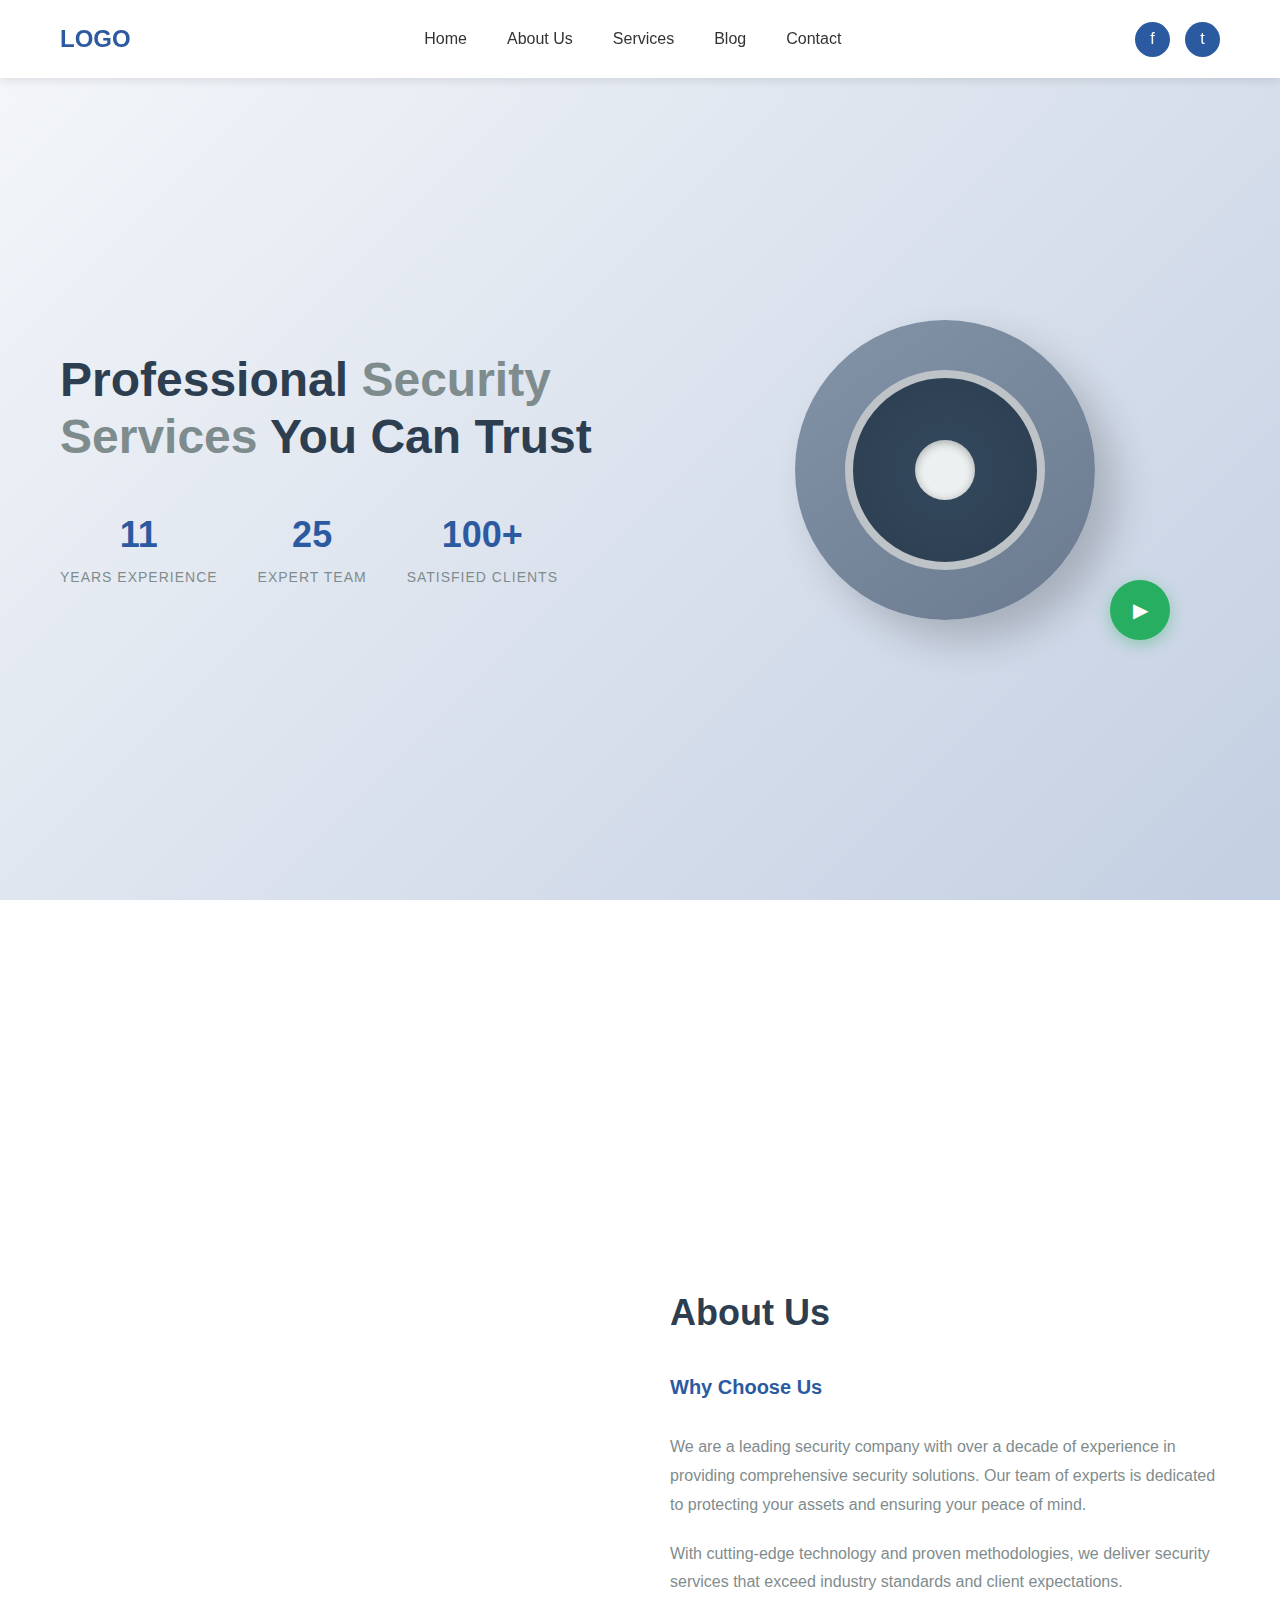
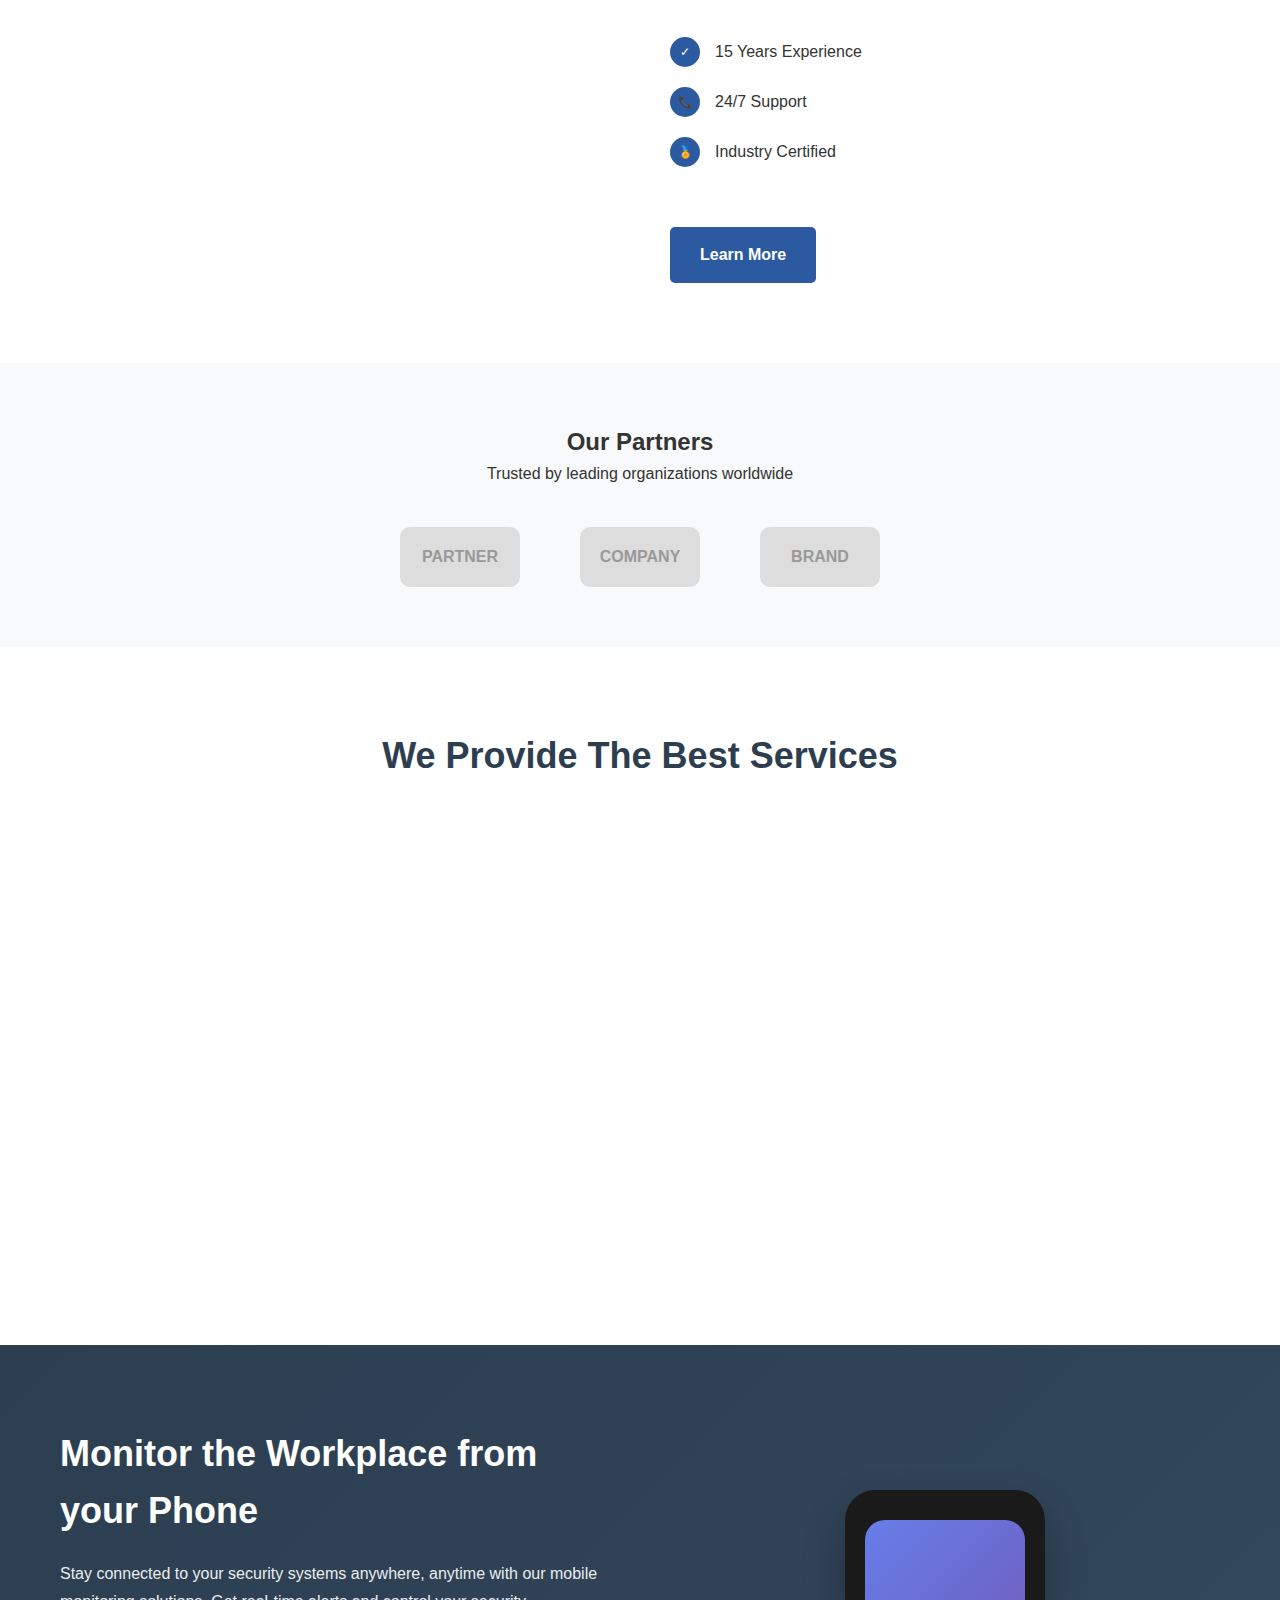
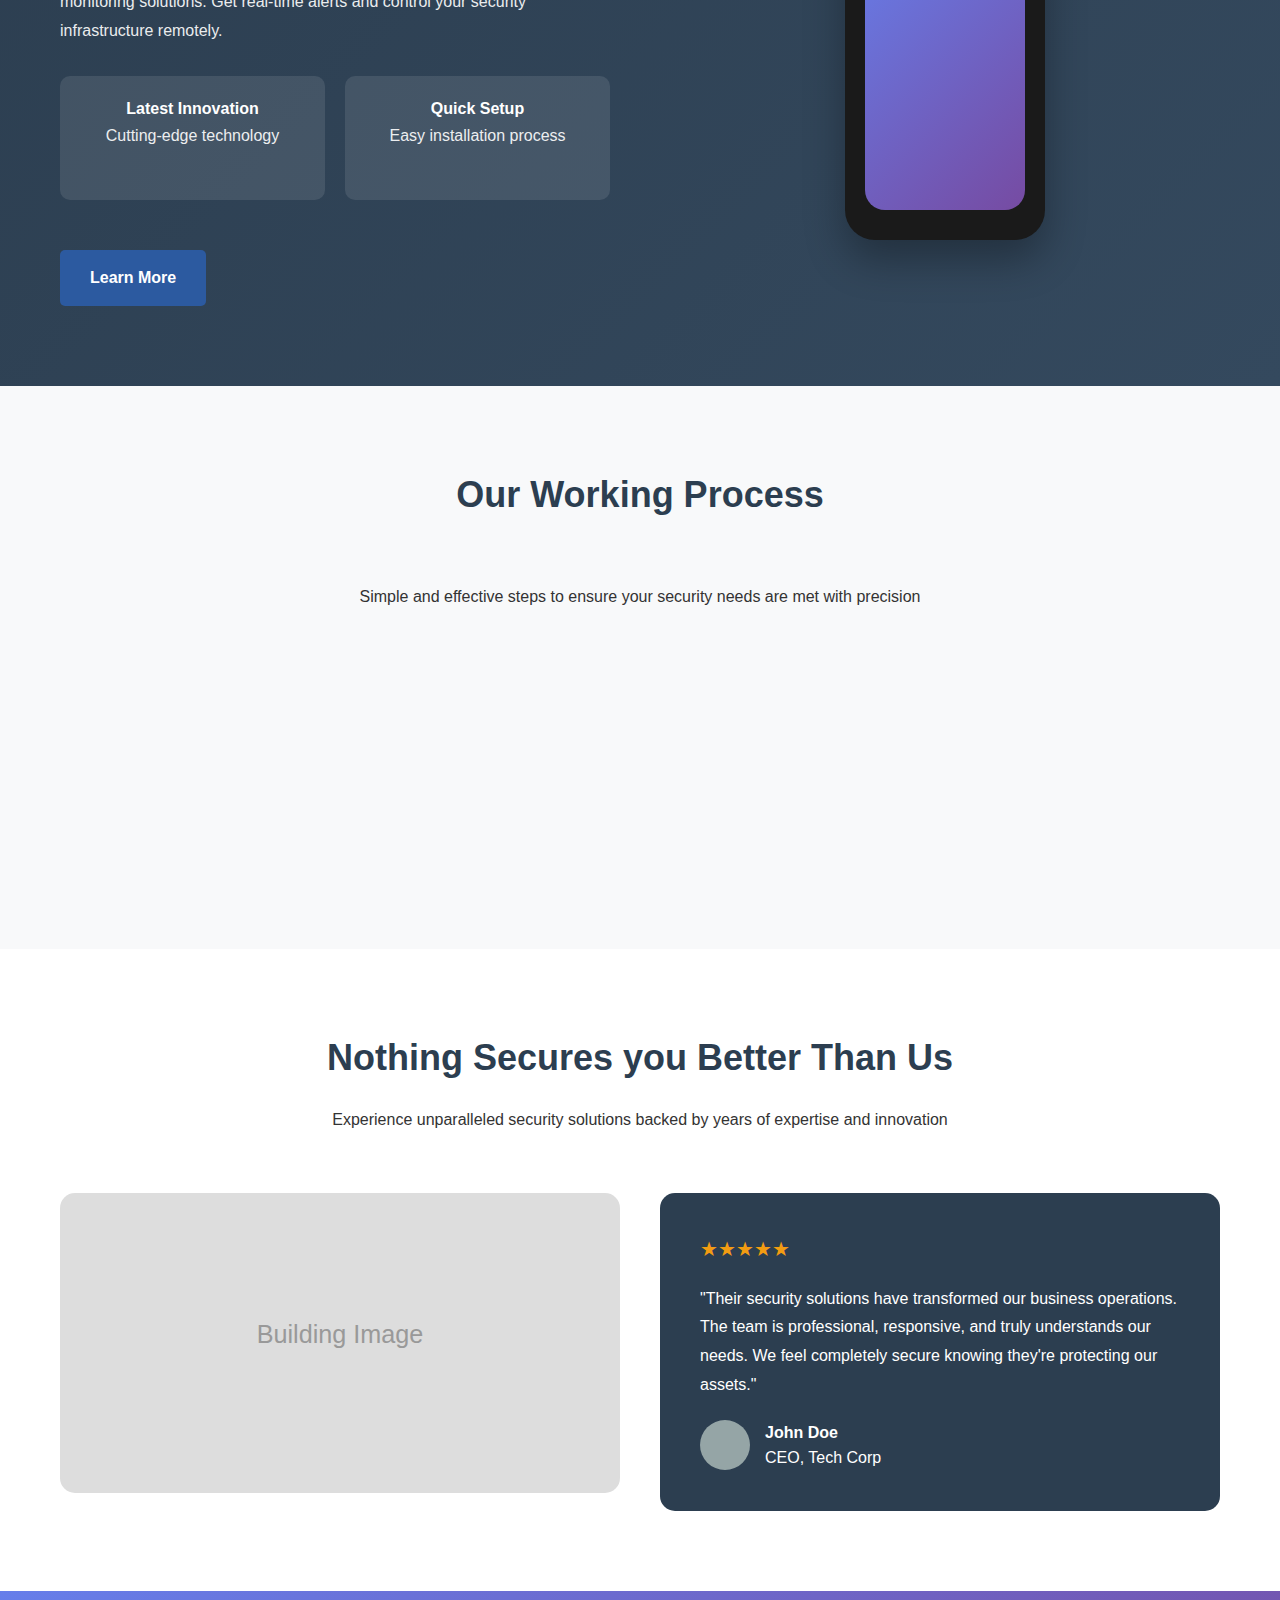
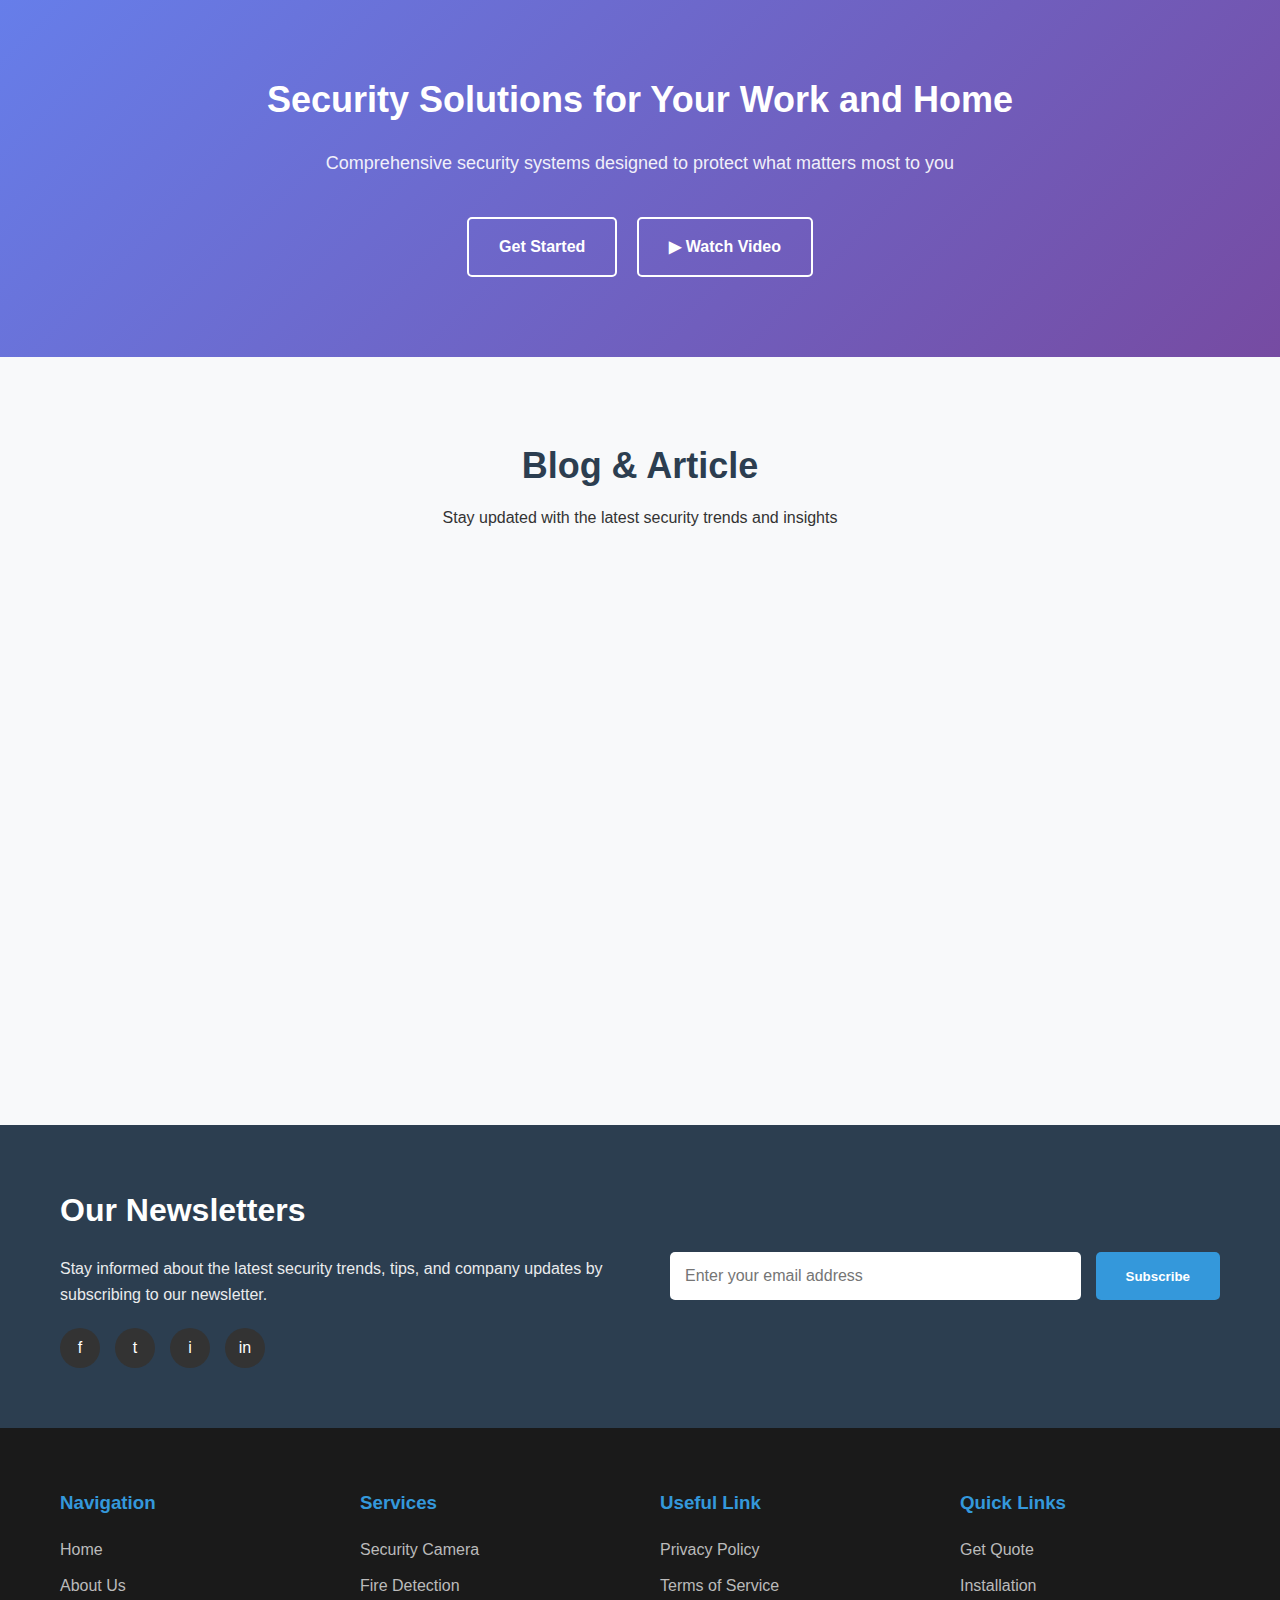
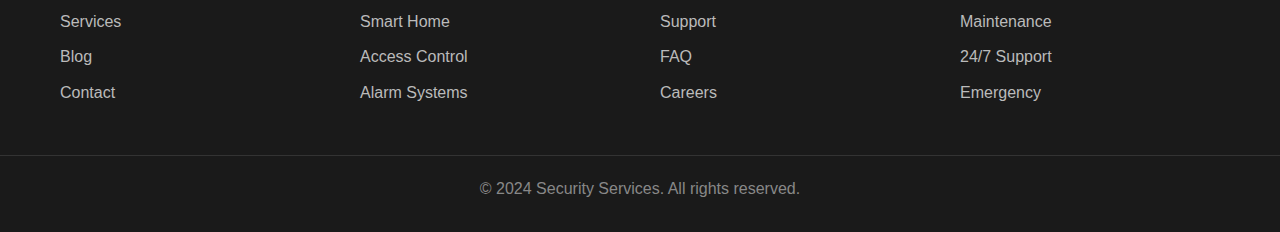
<file: index.html>
<!DOCTYPE html>
<html lang="en">
  <head>
    <meta charset="UTF-8" />
    <meta name="viewport" content="width=device-width, initial-scale=1.0" />
    <title>Professional Security Services</title>
    <link rel="stylesheet" href="style.css" />
  </head>
  <body>
    <!-- Header -->
    <header class="header">
      <nav class="nav">
        <div class="logo">LOGO</div>
        <ul class="nav-links">
          <li><a href="#home">Home</a></li>
          <li><a href="#about">About Us</a></li>
          <li><a href="#services">Services</a></li>
          <li><a href="#blog">Blog</a></li>
          <li><a href="#contact">Contact</a></li>
        </ul>
        <div class="social-icons">
          <a href="#" aria-label="Facebook">f</a>
          <a href="#" aria-label="Twitter">t</a>
        </div>
      </nav>
    </header>

    <!-- Hero Section -->
    <section class="hero" id="home">
      <div class="hero-content">
        <div class="hero-text">
          <h1>
            Professional <span class="highlight">Security Services</span> You
            Can Trust
          </h1>
          <div class="hero-stats">
            <div class="stat">
              <span class="stat-number">11</span>
              <span class="stat-label">Years Experience</span>
            </div>
            <div class="stat">
              <span class="stat-number">25</span>
              <span class="stat-label">Expert Team</span>
            </div>
            <div class="stat">
              <span class="stat-number">100+</span>
              <span class="stat-label">Satisfied Clients</span>
            </div>
          </div>
        </div>
        <div class="hero-image">
          <div class="vault-container">
            <div class="vault-door">
              <div class="vault-handle"></div>
            </div>
          </div>
          <div class="play-button">▶</div>
        </div>
      </div>
    </section>

    <!-- Services Grid -->
    <section class="services-grid">
      <div class="service-card blue1">
        <div class="service-icon">🛡️</div>
        <h3>Information Security</h3>
        <p>
          Comprehensive data protection and cybersecurity solutions for your
          business
        </p>
      </div>
      <div class="service-card blue2">
        <div class="service-icon">⭐</div>
        <h3>High Quality Service</h3>
        <p>
          Premium security services delivered with excellence and reliability
        </p>
      </div>
      <div class="service-card teal">
        <div class="service-icon">🏆</div>
        <h3>Best Product Quality</h3>
        <p>Top-tier security products and solutions for maximum protection</p>
      </div>
      <div class="service-card gray">
        <div class="service-icon">💎</div>
        <h3>Top Services</h3>
        <p>
          Industry-leading security services tailored to your specific needs
        </p>
      </div>
    </section>

    <!-- About Section -->
    <section class="about-section" id="about">
      <div class="about-image">
        <div class="about-overlay"></div>
      </div>
      <div class="about-text">
        <h2>About Us</h2>
        <h3>Why Choose Us</h3>
        <p>
          We are a leading security company with over a decade of experience in
          providing comprehensive security solutions. Our team of experts is
          dedicated to protecting your assets and ensuring your peace of mind.
        </p>
        <p>
          With cutting-edge technology and proven methodologies, we deliver
          security services that exceed industry standards and client
          expectations.
        </p>
        <ul class="features-list">
          <li>
            <div class="icon">✓</div>
            <span>15 Years Experience</span>
          </li>
          <li>
            <div class="icon">📞</div>
            <span>24/7 Support</span>
          </li>
          <li>
            <div class="icon">🏅</div>
            <span>Industry Certified</span>
          </li>
        </ul>
        <a href="#" class="btn-primary">Learn More</a>
      </div>
    </section>

    <!-- Partners Section -->
    <section class="partners-section">
      <div class="partners-content">
        <h2>Our Partners</h2>
        <p>Trusted by leading organizations worldwide</p>
        <div class="partners-grid">
          <div class="partner-logo">PARTNER</div>
          <div class="partner-logo">COMPANY</div>
          <div class="partner-logo">BRAND</div>
        </div>
      </div>
    </section>

    <!-- Best Services Section -->
    <section class="best-services" id="services">
      <div class="best-services-content">
        <h2>We Provide The Best Services</h2>
        <div class="services-circle-grid">
          <div class="service-circle">
            <div class="circle-icon security">🛡️</div>
            <h3>Security Camera</h3>
            <p>
              Advanced surveillance systems with 24/7 monitoring capabilities
              for complete security coverage.
            </p>
          </div>
          <div class="service-circle">
            <div class="circle-icon">🔒</div>
            <h3>Fire Detection</h3>
            <p>
              State-of-the-art fire detection and alarm systems to protect your
              property and lives.
            </p>
          </div>
          <div class="service-circle">
            <div class="circle-icon">📱</div>
            <h3>Smart Home</h3>
            <p>
              Intelligent home automation and security integration for modern
              living solutions.
            </p>
          </div>
        </div>
      </div>
    </section>

    <!-- Monitor Section -->
    <section class="monitor-section">
      <div class="monitor-content">
        <div class="monitor-text">
          <h2>Monitor the Workplace from your Phone</h2>
          <p>
            Stay connected to your security systems anywhere, anytime with our
            mobile monitoring solutions. Get real-time alerts and control your
            security infrastructure remotely.
          </p>
          <div class="monitor-features">
            <div class="monitor-feature">
              <h4>Latest Innovation</h4>
              <p>Cutting-edge technology</p>
            </div>
            <div class="monitor-feature">
              <h4>Quick Setup</h4>
              <p>Easy installation process</p>
            </div>
          </div>
          <a href="#" class="btn-primary">Learn More</a>
        </div>
        <div class="monitor-image">
          <div class="phone-mockup">
            <div class="phone-screen"></div>
          </div>
        </div>
      </div>
    </section>

    <!-- Process Section -->
    <section class="process-section">
      <div class="process-content">
        <h2>Our Working Process</h2>
        <p>
          Simple and effective steps to ensure your security needs are met with
          precision
        </p>
        <div class="process-steps">
          <div class="process-step">
            <div class="step-icon">01</div>
            <h3>Discussion</h3>
            <p>
              We start with a comprehensive consultation to understand your
              specific security requirements and challenges.
            </p>
          </div>
          <div class="process-step">
            <div class="step-icon step2">02</div>
            <h3>Installation</h3>
            <p>
              Our certified technicians install your security systems with
              precision and attention to detail.
            </p>
          </div>
          <div class="process-step">
            <div class="step-icon step3">03</div>
            <h3>Maintenance</h3>
            <p>
              Ongoing support and maintenance to ensure your security systems
              operate at peak performance.
            </p>
          </div>
        </div>
      </div>
    </section>

    <!-- Security Section -->
    <section class="security-section">
      <div class="security-content">
        <div class="security-header">
          <h2>Nothing Secures you Better Than Us</h2>
          <p>
            Experience unparalleled security solutions backed by years of
            expertise and innovation
          </p>
        </div>
        <div class="security-grid">
          <div class="security-image">
            <img
              src="[data-uri]"
              alt="Security Building"
            />
          </div>
          <div class="testimonial-card">
            <div class="stars">★★★★★</div>
            <p class="testimonial-text">
              "Their security solutions have transformed our business
              operations. The team is professional, responsive, and truly
              understands our needs. We feel completely secure knowing they're
              protecting our assets."
            </p>
            <div class="testimonial-author">
              <div class="author-avatar"></div>
              <div>
                <strong>John Doe</strong>
                <div>CEO, Tech Corp</div>
              </div>
            </div>
          </div>
        </div>
      </div>
    </section>

    <!-- Solutions Section -->
    <section class="solutions-section">
      <div class="solutions-content">
        <h2>Security Solutions for Your Work and Home</h2>
        <p>
          Comprehensive security systems designed to protect what matters most
          to you
        </p>
        <div class="solutions-buttons">
          <a href="#" class="btn-outline">Get Started</a>
          <a href="#" class="btn-outline">▶ Watch Video</a>
        </div>
      </div>
    </section>

    <!-- Blog Section -->
    <section class="blog-section" id="blog">
      <div class="blog-content">
        <div class="blog-header">
          <h2>Blog & Article</h2>
          <p>Stay updated with the latest security trends and insights</p>
        </div>
        <div class="blog-grid">
          <div class="blog-card">
            <div class="blog-image">
              <div class="blog-date">15 Dec</div>
            </div>
            <div class="blog-card-content">
              <h3>Security solutions</h3>
              <p>
                Discover the latest innovations in security technology and how
                they can protect your business from emerging threats.
              </p>
              <a href="#" class="btn-link">Read More →</a>
            </div>
          </div>
          <div class="blog-card">
            <div class="blog-image">
              <div class="blog-date">12 Dec</div>
            </div>
            <div class="blog-card-content">
              <h3>Monitor the workplace</h3>
              <p>
                Learn how modern workplace monitoring solutions can enhance
                security while maintaining employee privacy and productivity.
              </p>
              <a href="#" class="btn-link">Read More →</a>
            </div>
          </div>
          <div class="blog-card">
            <div class="blog-image">
              <div class="blog-date">10 Dec</div>
            </div>
            <div class="blog-card-content">
              <h3>Why choose secure</h3>
              <p>
                Understanding the importance of professional security services
                and how they can safeguard your valuable assets.
              </p>
              <a href="#" class="btn-link">Read More →</a>
            </div>
          </div>
        </div>
      </div>
    </section>

    <!-- Newsletter Section -->
    <section class="newsletter-section">
      <div class="newsletter-content">
        <div class="newsletter-text">
          <h2>Our Newsletters</h2>
          <p>
            Stay informed about the latest security trends, tips, and company
            updates by subscribing to our newsletter.
          </p>
          <div class="footer-social">
            <a href="#" aria-label="Facebook">f</a>
            <a href="#" aria-label="Twitter">t</a>
            <a href="#" aria-label="Instagram">i</a>
            <a href="#" aria-label="LinkedIn">in</a>
          </div>
        </div>
        <div class="newsletter-form">
          <input type="email" placeholder="Enter your email address" />
          <button type="submit">Subscribe</button>
        </div>
      </div>
    </section>

    <!-- Footer -->
    <footer class="footer" id="contact">
      <div class="footer-content">
        <div class="footer-column">
          <h3>Navigation</h3>
          <ul>
            <li><a href="#home">Home</a></li>
            <li><a href="#about">About Us</a></li>
            <li><a href="#services">Services</a></li>
            <li><a href="#blog">Blog</a></li>
            <li><a href="#contact">Contact</a></li>
          </ul>
        </div>
        <div class="footer-column">
          <h3>Services</h3>
          <ul>
            <li><a href="#">Security Camera</a></li>
            <li><a href="#">Fire Detection</a></li>
            <li><a href="#">Smart Home</a></li>
            <li><a href="#">Access Control</a></li>
            <li><a href="#">Alarm Systems</a></li>
          </ul>
        </div>
        <div class="footer-column">
          <h3>Useful Link</h3>
          <ul>
            <li><a href="#">Privacy Policy</a></li>
            <li><a href="#">Terms of Service</a></li>
            <li><a href="#">Support</a></li>
            <li><a href="#">FAQ</a></li>
            <li><a href="#">Careers</a></li>
          </ul>
        </div>
        <div class="footer-column">
          <h3>Quick Links</h3>
          <ul>
            <li><a href="#">Get Quote</a></li>
            <li><a href="#">Installation</a></li>
            <li><a href="#">Maintenance</a></li>
            <li><a href="#">24/7 Support</a></li>
            <li><a href="#">Emergency</a></li>
          </ul>
        </div>
      </div>
      <div class="footer-bottom">
        <p>&copy; 2024 Security Services. All rights reserved.</p>
      </div>
    </footer>

    <script src="script.js"></script>
  </body>
</html>
</file>
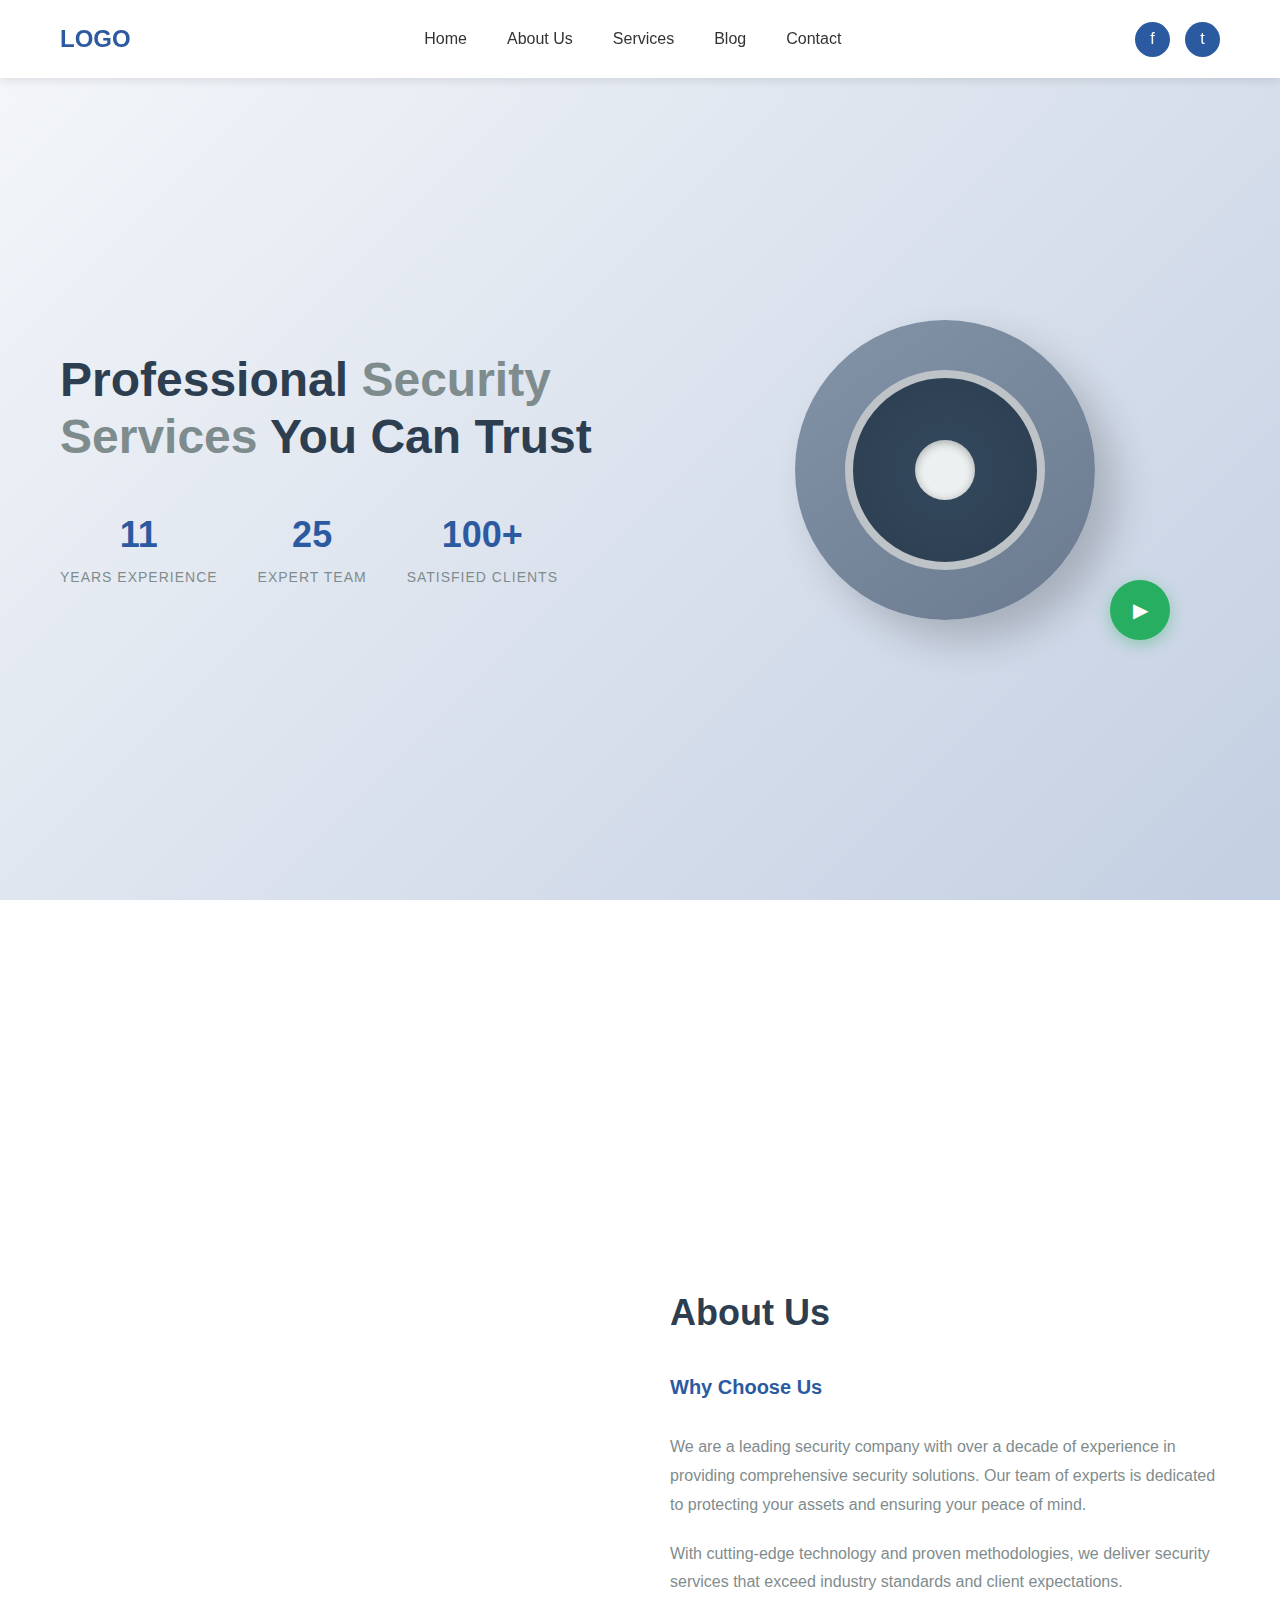
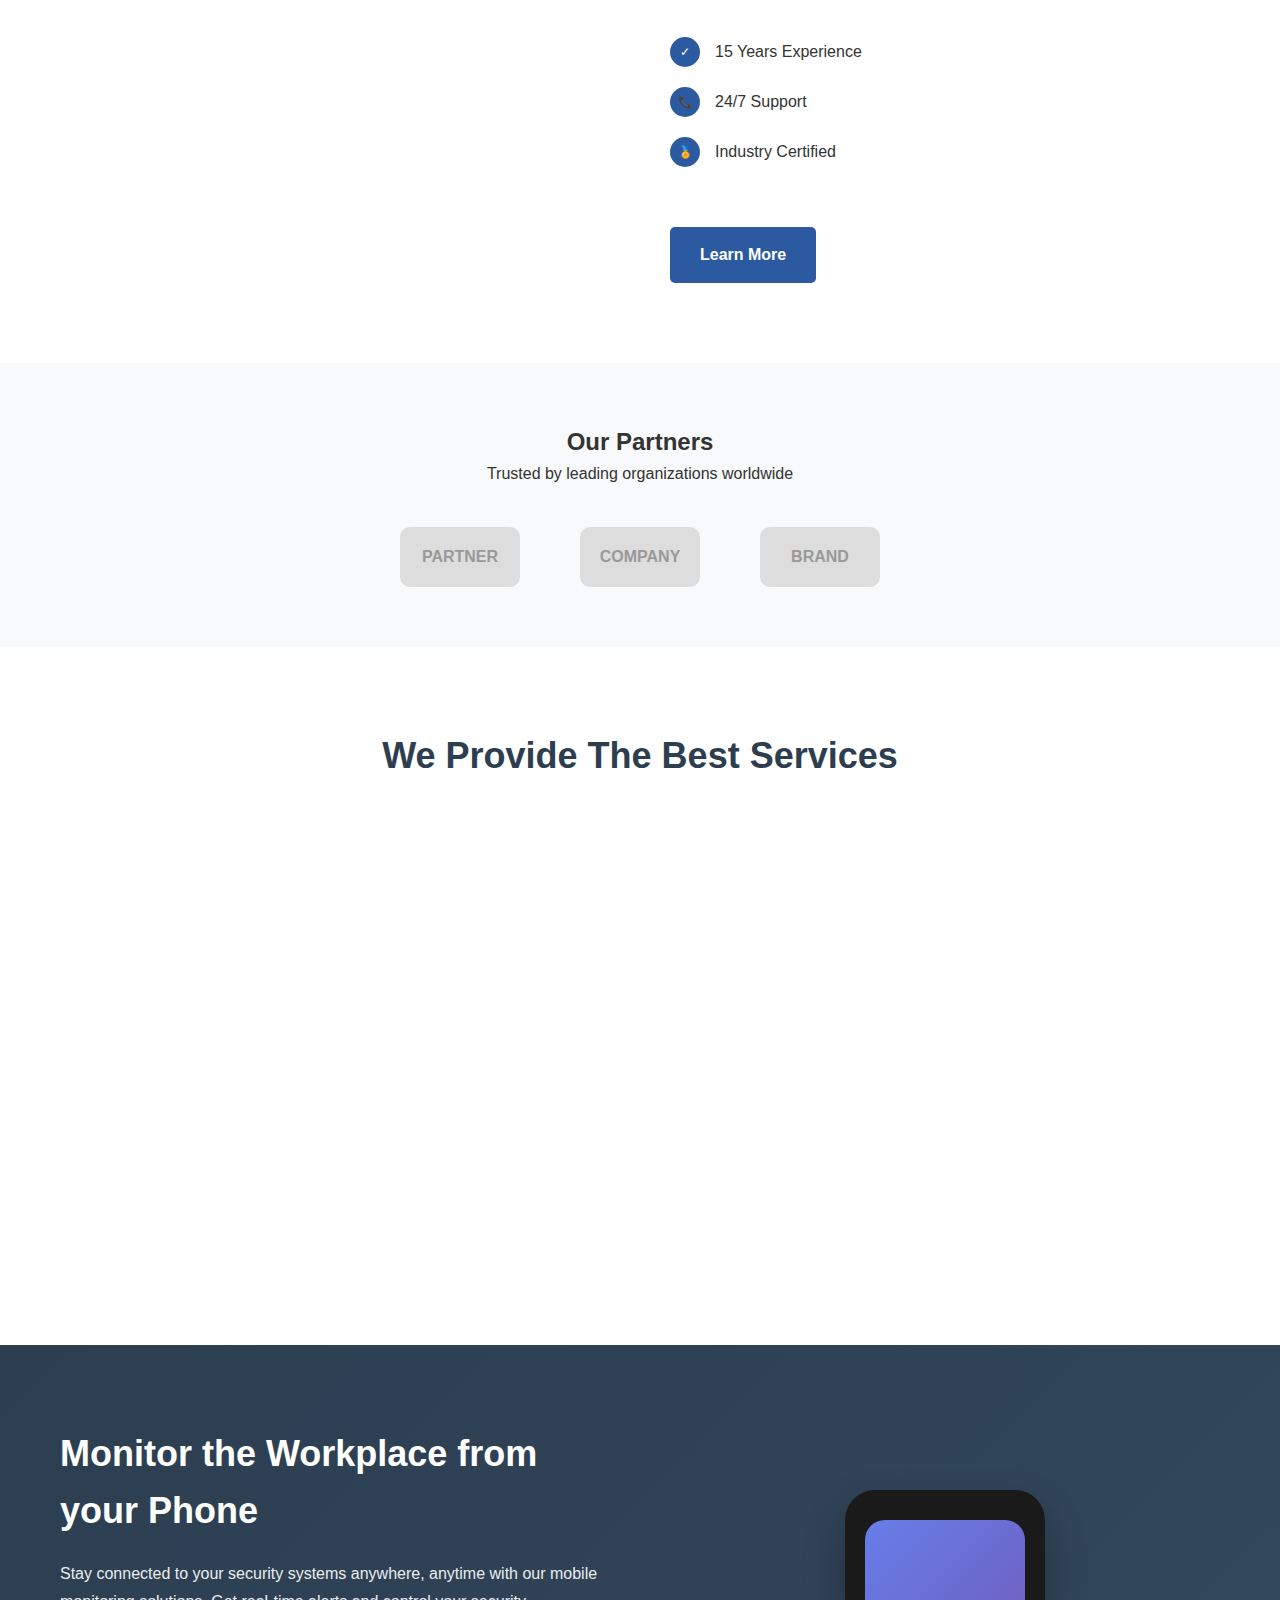
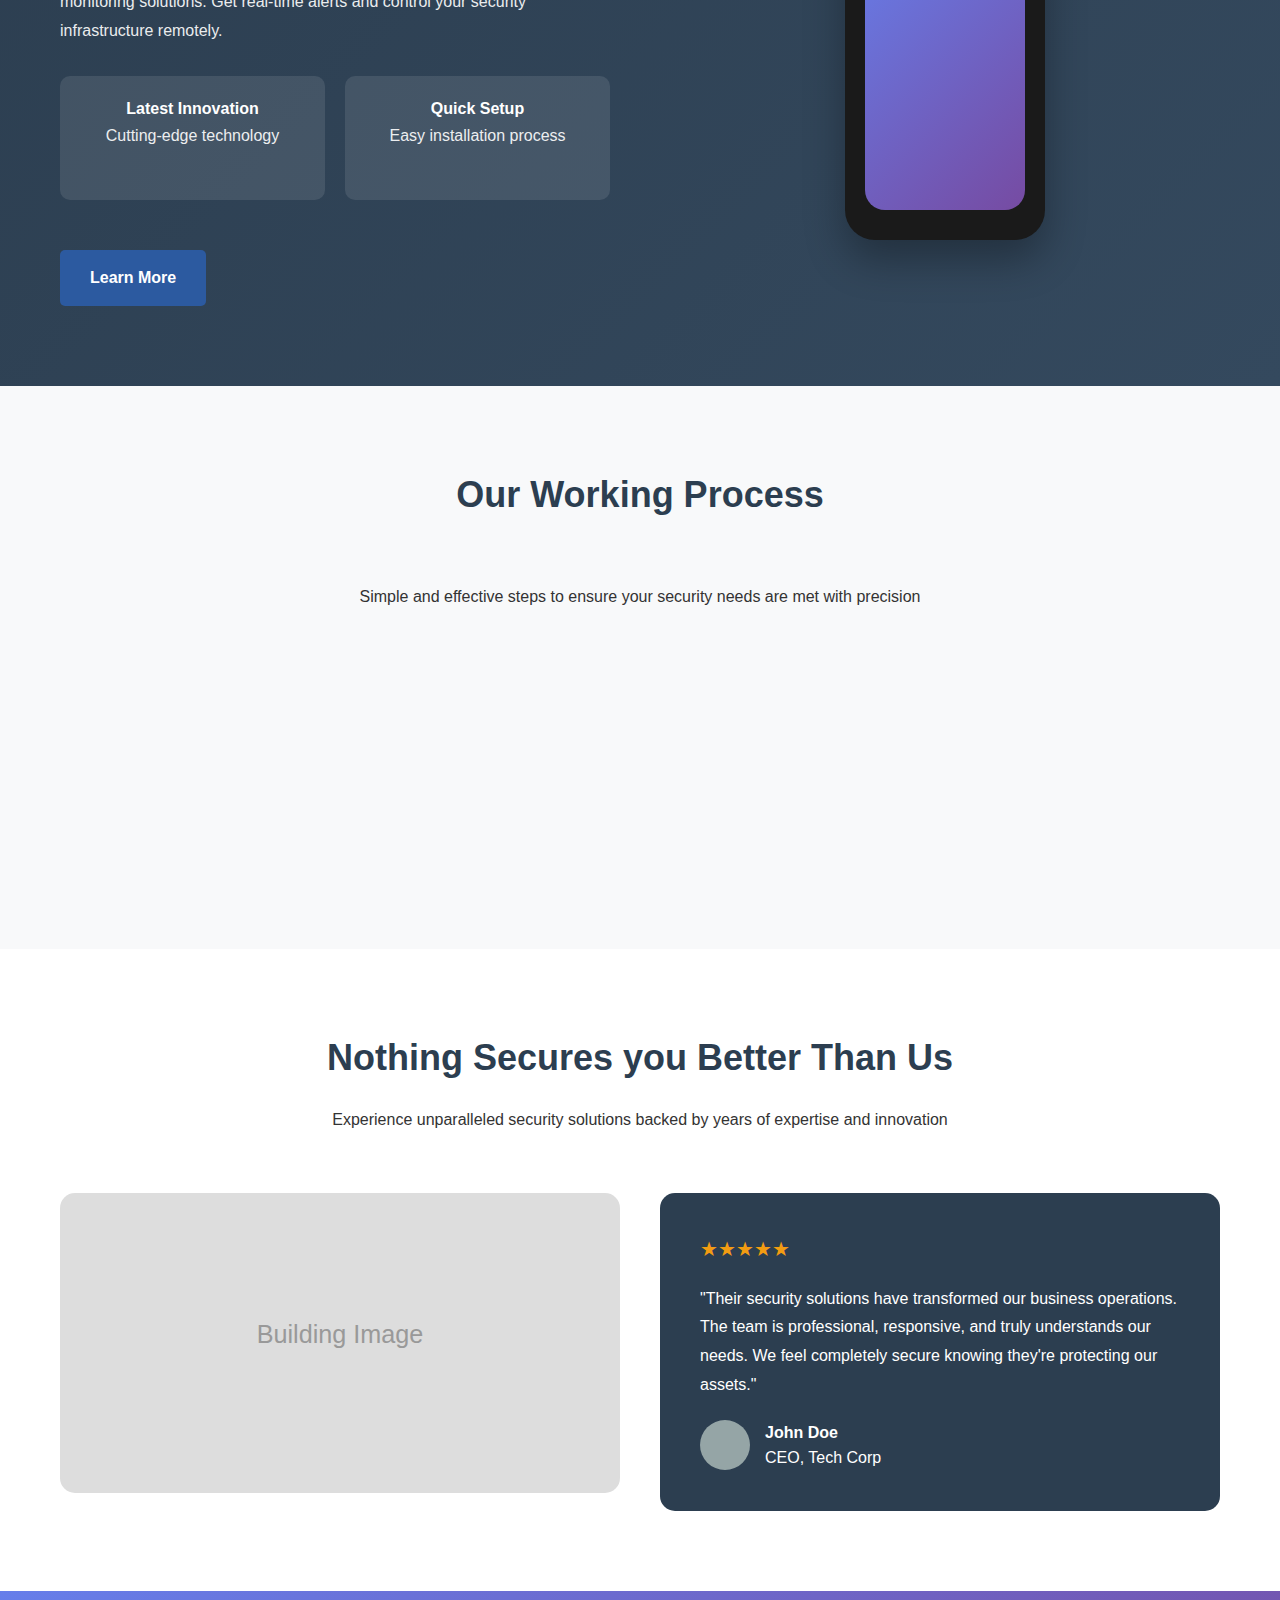
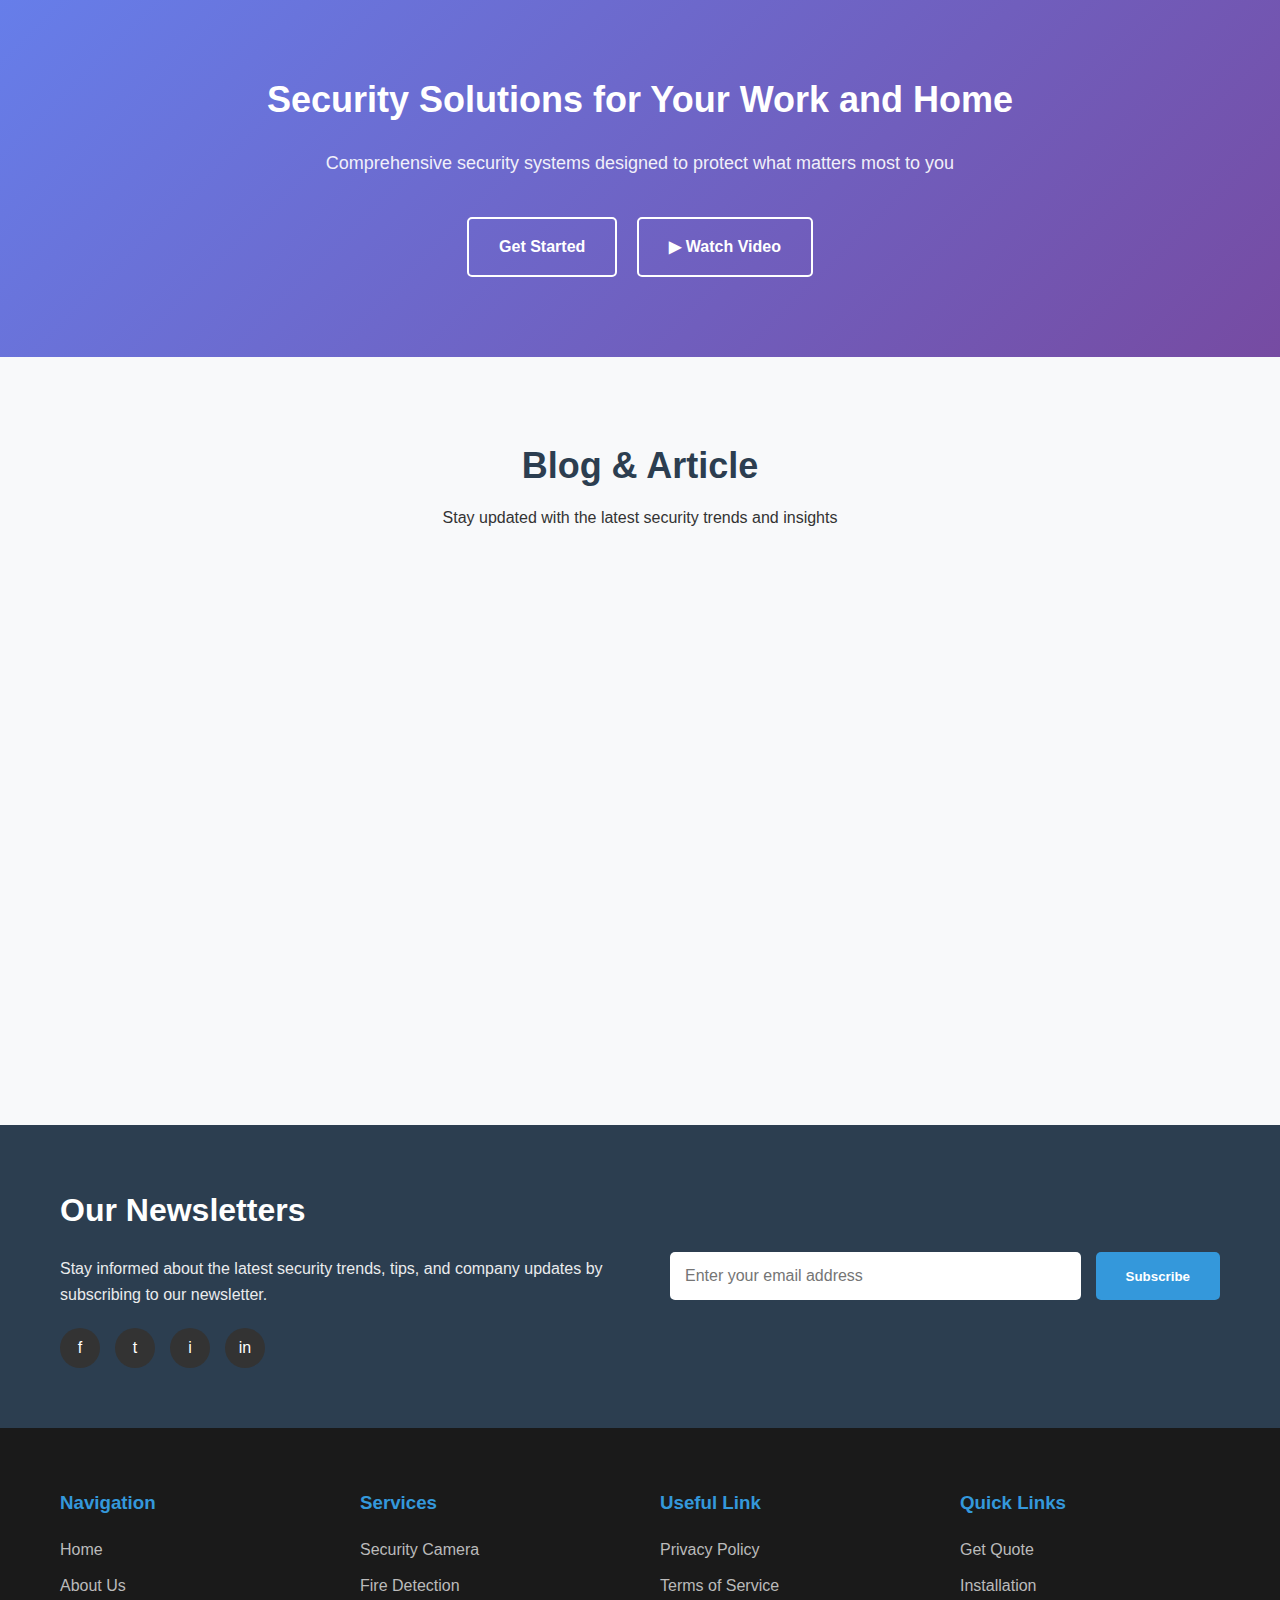
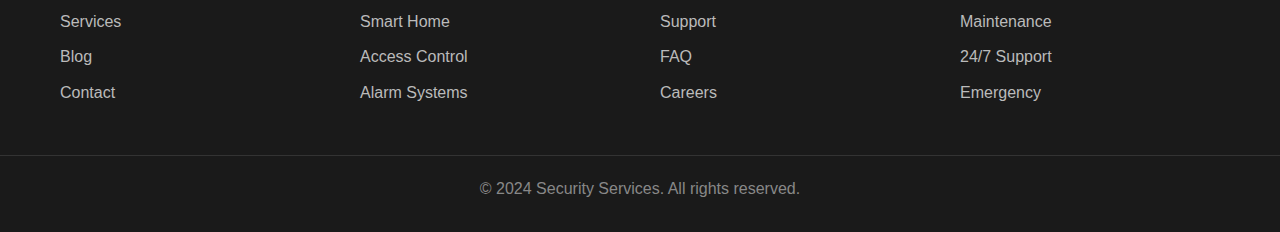
<file: security_website (1).html>
<!DOCTYPE html>
<html lang="en">
<head>
    <meta charset="UTF-8">
    <meta name="viewport" content="width=device-width, initial-scale=1.0">
    <title>Professional Security Services</title>
    <style>
        * {
            margin: 0;
            padding: 0;
            box-sizing: border-box;
        }

        body {
            font-family: -apple-system, BlinkMacSystemFont, 'Segoe UI', Roboto, sans-serif;
            line-height: 1.6;
            color: #333;
        }

        /* Header */
        .header {
            background: #fff;
            padding: 20px 0;
            box-shadow: 0 2px 10px rgba(0,0,0,0.1);
            position: fixed;
            width: 100%;
            top: 0;
            z-index: 1000;
        }

        .nav {
            max-width: 1200px;
            margin: 0 auto;
            display: flex;
            justify-content: space-between;
            align-items: center;
            padding: 0 20px;
        }

        .logo {
            font-size: 24px;
            font-weight: bold;
            color: #2c5aa0;
        }

        .nav-links {
            display: flex;
            list-style: none;
            gap: 40px;
        }

        .nav-links a {
            text-decoration: none;
            color: #333;
            font-weight: 500;
            transition: color 0.3s;
        }

        .nav-links a:hover {
            color: #2c5aa0;
        }

        .social-icons {
            display: flex;
            gap: 15px;
        }

        .social-icons a {
            width: 35px;
            height: 35px;
            background: #2c5aa0;
            border-radius: 50%;
            display: flex;
            align-items: center;
            justify-content: center;
            color: white;
            text-decoration: none;
        }

        /* Hero Section */
        .hero {
            background: linear-gradient(135deg, #f5f7fa 0%, #c3cfe2 100%);
            padding: 120px 0 80px;
            min-height: 100vh;
            display: flex;
            align-items: center;
        }

        .hero-content {
            max-width: 1200px;
            margin: 0 auto;
            padding: 0 20px;
            display: grid;
            grid-template-columns: 1fr 1fr;
            gap: 60px;
            align-items: center;
        }

        .hero-text h1 {
            font-size: 48px;
            font-weight: 700;
            color: #2c3e50;
            margin-bottom: 20px;
            line-height: 1.2;
        }

        .hero-text .highlight {
            color: #7f8c8d;
        }

        .hero-stats {
            display: flex;
            gap: 40px;
            margin-top: 40px;
        }

        .stat {
            text-align: center;
        }

        .stat-number {
            font-size: 36px;
            font-weight: bold;
            color: #2c5aa0;
            display: block;
        }

        .stat-label {
            font-size: 14px;
            color: #7f8c8d;
            text-transform: uppercase;
            letter-spacing: 1px;
        }

        .hero-image {
            position: relative;
        }

        .vault-container {
            width: 300px;
            height: 300px;
            background: linear-gradient(145deg, #8394a8, #6b7a8f);
            border-radius: 50%;
            margin: 0 auto;
            display: flex;
            align-items: center;
            justify-content: center;
            box-shadow: 20px 20px 40px rgba(0,0,0,0.2);
        }

        .vault-door {
            width: 200px;
            height: 200px;
            background: radial-gradient(circle, #34495e 0%, #2c3e50 100%);
            border-radius: 50%;
            display: flex;
            align-items: center;
            justify-content: center;
            position: relative;
            border: 8px solid #bdc3c7;
        }

        .vault-handle {
            width: 60px;
            height: 60px;
            background: #ecf0f1;
            border-radius: 50%;
            display: flex;
            align-items: center;
            justify-content: center;
            box-shadow: inset 0 2px 10px rgba(0,0,0,0.3);
        }

        .play-button {
            position: absolute;
            bottom: -20px;
            right: 50px;
            width: 60px;
            height: 60px;
            background: #27ae60;
            border-radius: 50%;
            display: flex;
            align-items: center;
            justify-content: center;
            color: white;
            font-size: 20px;
            cursor: pointer;
            box-shadow: 0 4px 15px rgba(39, 174, 96, 0.4);
        }

        /* Services Grid */
        .services-grid {
            display: grid;
            grid-template-columns: repeat(4, 1fr);
            gap: 0;
            margin: 60px 0;
        }

        .service-card {
            padding: 40px 30px;
            text-align: center;
            color: white;
            position: relative;
        }

        .service-card.blue1 { background: #34495e; }
        .service-card.blue2 { background: #2c3e50; }
        .service-card.teal { background: #16a085; }
        .service-card.gray { background: #95a5a6; }

        .service-icon {
            width: 60px;
            height: 60px;
            background: rgba(255,255,255,0.2);
            border-radius: 10px;
            margin: 0 auto 20px;
            display: flex;
            align-items: center;
            justify-content: center;
            font-size: 24px;
        }

        .service-card h3 {
            font-size: 18px;
            margin-bottom: 10px;
        }

        .service-card p {
            font-size: 14px;
            opacity: 0.9;
        }

        /* About Section */
        .about-section {
            max-width: 1200px;
            margin: 80px auto;
            padding: 0 20px;
            display: grid;
            grid-template-columns: 1fr 1fr;
            gap: 60px;
            align-items: center;
        }

        .about-image {
            position: relative;
        }

        .about-image img {
            width: 100%;
            border-radius: 20px;
            box-shadow: 0 20px 40px rgba(0,0,0,0.1);
        }

        .about-overlay {
            position: absolute;
            top: 0;
            left: 0;
            right: 0;
            bottom: 0;
            background: linear-gradient(135deg, rgba(44, 90, 160, 0.8), rgba(22, 160, 133, 0.8));
            border-radius: 20px;
            display: flex;
            align-items: center;
            justify-content: center;
        }

        .about-text h2 {
            font-size: 36px;
            margin-bottom: 30px;
            color: #2c3e50;
        }

        .about-text h3 {
            font-size: 20px;
            color: #2c5aa0;
            margin-bottom: 30px;
        }

        .about-text p {
            margin-bottom: 20px;
            color: #7f8c8d;
            line-height: 1.8;
        }

        .features-list {
            list-style: none;
            margin: 30px 0;
        }

        .features-list li {
            padding: 10px 0;
            display: flex;
            align-items: center;
            gap: 15px;
        }

        .features-list .icon {
            width: 30px;
            height: 30px;
            background: #2c5aa0;
            border-radius: 50%;
            display: flex;
            align-items: center;
            justify-content: center;
            color: white;
            font-size: 12px;
        }

        .btn-primary {
            background: #2c5aa0;
            color: white;
            padding: 15px 30px;
            border: none;
            border-radius: 5px;
            font-weight: 600;
            cursor: pointer;
            text-decoration: none;
            display: inline-block;
            margin-top: 20px;
            transition: background 0.3s;
        }

        .btn-primary:hover {
            background: #1e3d72;
        }

        /* Partners Section */
        .partners-section {
            background: #f8f9fa;
            padding: 60px 0;
            text-align: center;
        }

        .partners-content {
            max-width: 1200px;
            margin: 0 auto;
            padding: 0 20px;
        }

        .partners-grid {
            display: flex;
            justify-content: center;
            align-items: center;
            gap: 60px;
            margin-top: 40px;
        }

        .partner-logo {
            width: 120px;
            height: 60px;
            background: #ddd;
            border-radius: 10px;
            display: flex;
            align-items: center;
            justify-content: center;
            color: #999;
            font-weight: bold;
        }

        /* Best Services Section */
        .best-services {
            padding: 80px 0;
            background: white;
        }

        .best-services-content {
            max-width: 1200px;
            margin: 0 auto;
            padding: 0 20px;
            text-align: center;
        }

        .best-services h2 {
            font-size: 36px;
            margin-bottom: 60px;
            color: #2c3e50;
        }

        .services-circle-grid {
            display: grid;
            grid-template-columns: repeat(3, 1fr);
            gap: 60px;
            align-items: center;
            margin-bottom: 60px;
        }

        .service-circle {
            text-align: center;
        }

        .circle-icon {
            width: 200px;
            height: 200px;
            background: linear-gradient(145deg, #7f8c8d, #95a5a6);
            border-radius: 50%;
            margin: 0 auto 30px;
            display: flex;
            align-items: center;
            justify-content: center;
            color: white;
            font-size: 48px;
            box-shadow: 0 20px 40px rgba(0,0,0,0.1);
        }

        .circle-icon.security { background: linear-gradient(145deg, #2c5aa0, #3498db); }

        .service-circle h3 {
            font-size: 24px;
            margin-bottom: 15px;
            color: #2c3e50;
        }

        .service-circle p {
            color: #7f8c8d;
            line-height: 1.6;
        }

        /* Monitor Section */
        .monitor-section {
            background: linear-gradient(135deg, #2c3e50, #34495e);
            padding: 80px 0;
            color: white;
        }

        .monitor-content {
            max-width: 1200px;
            margin: 0 auto;
            padding: 0 20px;
            display: grid;
            grid-template-columns: 1fr 1fr;
            gap: 60px;
            align-items: center;
        }

        .monitor-text h2 {
            font-size: 36px;
            margin-bottom: 20px;
        }

        .monitor-text p {
            margin-bottom: 30px;
            opacity: 0.9;
            line-height: 1.8;
        }

        .monitor-features {
            display: grid;
            grid-template-columns: repeat(2, 1fr);
            gap: 20px;
            margin-bottom: 30px;
        }

        .monitor-feature {
            background: rgba(255,255,255,0.1);
            padding: 20px;
            border-radius: 10px;
            text-align: center;
        }

        .monitor-image {
            display: flex;
            justify-content: center;
            align-items: center;
        }

        .phone-mockup {
            width: 200px;
            height: 350px;
            background: #1a1a1a;
            border-radius: 30px;
            padding: 30px 20px;
            box-shadow: 0 20px 40px rgba(0,0,0,0.3);
        }

        .phone-screen {
            width: 100%;
            height: 100%;
            background: linear-gradient(135deg, #667eea 0%, #764ba2 100%);
            border-radius: 20px;
        }

        /* Process Section */
        .process-section {
            padding: 80px 0;
            background: #f8f9fa;
        }

        .process-content {
            max-width: 1200px;
            margin: 0 auto;
            padding: 0 20px;
            text-align: center;
        }

        .process-content h2 {
            font-size: 36px;
            margin-bottom: 60px;
            color: #2c3e50;
        }

        .process-steps {
            display: grid;
            grid-template-columns: repeat(3, 1fr);
            gap: 60px;
        }

        .process-step {
            text-align: center;
        }

        .step-icon {
            width: 100px;
            height: 100px;
            background: #2c5aa0;
            border-radius: 50%;
            margin: 0 auto 30px;
            display: flex;
            align-items: center;
            justify-content: center;
            color: white;
            font-size: 36px;
            font-weight: bold;
        }

        .step-icon.step2 { background: #16a085; }
        .step-icon.step3 { background: #95a5a6; }

        .process-step h3 {
            font-size: 24px;
            margin-bottom: 15px;
            color: #2c3e50;
        }

        .process-step p {
            color: #7f8c8d;
            line-height: 1.6;
        }

        /* Security Section */
        .security-section {
            padding: 80px 0;
            background: white;
        }

        .security-content {
            max-width: 1200px;
            margin: 0 auto;
            padding: 0 20px;
        }

        .security-header {
            text-align: center;
            margin-bottom: 60px;
        }

        .security-header h2 {
            font-size: 36px;
            margin-bottom: 20px;
            color: #2c3e50;
        }

        .security-grid {
            display: grid;
            grid-template-columns: 1fr 1fr;
            gap: 40px;
        }

        .security-image {
            position: relative;
        }

        .security-image img {
            width: 100%;
            height: 300px;
            object-fit: cover;
            border-radius: 15px;
        }

        .testimonial-card {
            background: #2c3e50;
            color: white;
            padding: 40px;
            border-radius: 15px;
            position: relative;
        }

        .stars {
            color: #f39c12;
            font-size: 20px;
            margin-bottom: 20px;
        }

        .testimonial-text {
            font-size: 16px;
            line-height: 1.8;
            margin-bottom: 20px;
        }

        .testimonial-author {
            display: flex;
            align-items: center;
            gap: 15px;
        }

        .author-avatar {
            width: 50px;
            height: 50px;
            background: #95a5a6;
            border-radius: 50%;
        }

        /* Solutions Section */
        .solutions-section {
            background: linear-gradient(135deg, #667eea 0%, #764ba2 100%);
            padding: 80px 0;
            color: white;
            text-align: center;
        }

        .solutions-content {
            max-width: 1200px;
            margin: 0 auto;
            padding: 0 20px;
        }

        .solutions-content h2 {
            font-size: 36px;
            margin-bottom: 20px;
        }

        .solutions-content p {
            font-size: 18px;
            margin-bottom: 40px;
            opacity: 0.9;
        }

        .solutions-buttons {
            display: flex;
            justify-content: center;
            gap: 20px;
        }

        .btn-outline {
            background: transparent;
            color: white;
            border: 2px solid white;
            padding: 15px 30px;
            border-radius: 5px;
            text-decoration: none;
            font-weight: 600;
            transition: all 0.3s;
        }

        .btn-outline:hover {
            background: white;
            color: #667eea;
        }

        /* Blog Section */
        .blog-section {
            padding: 80px 0;
            background: #f8f9fa;
        }

        .blog-content {
            max-width: 1200px;
            margin: 0 auto;
            padding: 0 20px;
        }

        .blog-header {
            text-align: center;
            margin-bottom: 60px;
        }

        .blog-header h2 {
            font-size: 36px;
            margin-bottom: 10px;
            color: #2c3e50;
        }

        .blog-grid {
            display: grid;
            grid-template-columns: repeat(3, 1fr);
            gap: 40px;
        }

        .blog-card {
            background: white;
            border-radius: 15px;
            overflow: hidden;
            box-shadow: 0 10px 30px rgba(0,0,0,0.1);
            transition: transform 0.3s;
        }

        .blog-card:hover {
            transform: translateY(-10px);
        }

        .blog-image {
            width: 100%;
            height: 200px;
            background: #ddd;
            position: relative;
        }

        .blog-date {
            position: absolute;
            top: 15px;
            left: 15px;
            background: #2c5aa0;
            color: white;
            padding: 5px 15px;
            border-radius: 20px;
            font-size: 12px;
        }

        .blog-card-content {
            padding: 30px;
        }

        .blog-card h3 {
            font-size: 20px;
            margin-bottom: 15px;
            color: #2c3e50;
        }

        .blog-card p {
            color: #7f8c8d;
            line-height: 1.6;
            margin-bottom: 20px;
        }

        .blog-card .btn-link {
            color: #2c5aa0;
            text-decoration: none;
            font-weight: 600;
        }

        /* Newsletter Section */
        .newsletter-section {
            background: #2c3e50;
            padding: 60px 0;
            color: white;
        }

        .newsletter-content {
            max-width: 1200px;
            margin: 0 auto;
            padding: 0 20px;
            display: grid;
            grid-template-columns: 1fr 1fr;
            gap: 60px;
            align-items: center;
        }

        .newsletter-text h2 {
            font-size: 32px;
            margin-bottom: 20px;
        }

        .newsletter-text p {
            opacity: 0.9;
            line-height: 1.6;
        }

        .newsletter-form {
            display: flex;
            gap: 15px;
        }

        .newsletter-form input {
            flex: 1;
            padding: 15px;
            border: none;
            border-radius: 5px;
            font-size: 16px;
        }

        .newsletter-form button {
            background: #3498db;
            color: white;
            border: none;
            padding: 15px 30px;
            border-radius: 5px;
            font-weight: 600;
            cursor: pointer;
        }

        /* Footer */
        .footer {
            background: #1a1a1a;
            color: white;
            padding: 60px 0 30px;
        }

        .footer-content {
            max-width: 1200px;
            margin: 0 auto;
            padding: 0 20px;
            display: grid;
            grid-template-columns: repeat(4, 1fr);
            gap: 40px;
        }

        .footer-column h3 {
            margin-bottom: 20px;
            color: #3498db;
        }

        .footer-column ul {
            list-style: none;
        }

        .footer-column ul li {
            margin-bottom: 10px;
        }

        .footer-column ul li a {
            color: #bbb;
            text-decoration: none;
            transition: color 0.3s;
        }

        .footer-column ul li a:hover {
            color: white;
        }

        .footer-bottom {
            border-top: 1px solid #333;
            margin-top: 40px;
            padding-top: 20px;
            text-align: center;
            color: #888;
        }

        .footer-social {
            display: flex;
            gap: 15px;
            margin-top: 20px;
        }

        .footer-social a {
            width: 40px;
            height: 40px;
            background: #333;
            border-radius: 50%;
            display: flex;
            align-items: center;
            justify-content: center;
            color: white;
            text-decoration: none;
        }

        @media (max-width: 768px) {
            .hero-content,
            .about-section,
            .monitor-content,
            .newsletter-content {
                grid-template-columns: 1fr;
                gap: 40px;
            }

            .services-grid {
                grid-template-columns: 1fr;
            }

            .services-circle-grid,
            .process-steps,
            .blog-grid {
                grid-template-columns: 1fr;
                gap: 40px;
            }

            .hero-text h1 {
                font-size: 36px;
            }

            .hero-stats {
                justify-content: center;
            }

            .footer-content {
                grid-template-columns: repeat(2, 1fr);
            }
        }
    </style>
</head>
<body>
    <!-- Header -->
    <header class="header">
        <nav class="nav">
            <div class="logo">LOGO</div>
            <ul class="nav-links">
                <li><a href="#home">Home</a></li>
                <li><a href="#about">About Us</a></li>
                <li><a href="#services">Services</a></li>
                <li><a href="#blog">Blog</a></li>
                <li><a href="#contact">Contact</a></li>
            </ul>
            <div class="social-icons">
                <a href="#" aria-label="Facebook">f</a>
                <a href="#" aria-label="Twitter">t</a>
            </div>
        </nav>
    </header>

    <!-- Hero Section -->
    <section class="hero" id="home">
        <div class="hero-content">
            <div class="hero-text">
                <h1>Professional <span class="highlight">Security Services</span> You Can Trust</h1>
                <div class="hero-stats">
                    <div class="stat">
                        <span class="stat-number">11</span>
                        <span class="stat-label">Years Experience</span>
                    </div>
                    <div class="stat">
                        <span class="stat-number">25</span>
                        <span class="stat-label">Expert Team</span>
                    </div>
                    <div class="stat">
                        <span class="stat-number">100+</span>
                        <span class="stat-label">Satisfied Clients</span>
                    </div>
                </div>
            </div>
            <div class="hero-image">
                <div class="vault-container">
                    <div class="vault-door">
                        <div class="vault-handle"></div>
                    </div>
                </div>
                <div class="play-button">▶</div>
            </div>
        </div>
    </section>

    <!-- Services Grid -->
    <section class="services-grid">
        <div class="service-card blue1">
            <div class="service-icon">🛡️</div>
            <h3>Information Security</h3>
            <p>Comprehensive data protection and cybersecurity solutions for your business</p>
        </div>
        <div class="service-card blue2">
            <div class="service-icon">⭐</div>
            <h3>High Quality Service</h3>
            <p>Premium security services delivered with excellence and reliability</p>
        </div>
        <div class="service-card teal">
            <div class="service-icon">🏆</div>
            <h3>Best Product Quality</h3>
            <p>Top-tier security products and solutions for maximum protection</p>
        </div>
        <div class="service-card gray">
            <div class="service-icon">💎</div>
            <h3>Top Services</h3>
            <p>Industry-leading security services tailored to your specific needs</p>
        </div>
    </section>

    <!-- About Section -->
    <section class="about-section" id="about">
        <div class="about-image">
            <div class="about-overlay"></div>
        </div>
        <div class="about-text">
            <h2>About Us</h2>
            <h3>Why Choose Us</h3>
            <p>We are a leading security company with over a decade of experience in providing comprehensive security solutions. Our team of experts is dedicated to protecting your assets and ensuring your peace of mind.</p>
            <p>With cutting-edge technology and proven methodologies, we deliver security services that exceed industry standards and client expectations.</p>
            <ul class="features-list">
                <li>
                    <div class="icon">✓</div>
                    <span>15 Years Experience</span>
                </li>
                <li>
                    <div class="icon">📞</div>
                    <span>24/7 Support</span>
                </li>
                <li>
                    <div class="icon">🏅</div>
                    <span>Industry Certified</span>
                </li>
            </ul>
            <a href="#" class="btn-primary">Learn More</a>
        </div>
    </section>

    <!-- Partners Section -->
    <section class="partners-section">
        <div class="partners-content">
            <h2>Our Partners</h2>
            <p>Trusted by leading organizations worldwide</p>
            <div class="partners-grid">
                <div class="partner-logo">PARTNER</div>
                <div class="partner-logo">COMPANY</div>
                <div class="partner-logo">BRAND</div>
            </div>
        </div>
    </section>

    <!-- Best Services Section -->
    <section class="best-services" id="services">
        <div class="best-services-content">
            <h2>We Provide The Best Services</h2>
            <div class="services-circle-grid">
                <div class="service-circle">
                    <div class="circle-icon security">🛡️</div>
                    <h3>Security Camera</h3>
                    <p>Advanced surveillance systems with 24/7 monitoring capabilities for complete security coverage.</p>
                </div>
                <div class="service-circle">
                    <div class="circle-icon">🔒</div>
                    <h3>Fire Detection</h3>
                    <p>State-of-the-art fire detection and alarm systems to protect your property and lives.</p>
                </div>
                <div class="service-circle">
                    <div class="circle-icon">📱</div>
                    <h3>Smart Home</h3>
                    <p>Intelligent home automation and security integration for modern living solutions.</p>
                </div>
            </div>
        </div>
    </section>

    <!-- Monitor Section -->
    <section class="monitor-section">
        <div class="monitor-content">
            <div class="monitor-text">
                <h2>Monitor the Workplace from your Phone</h2>
                <p>Stay connected to your security systems anywhere, anytime with our mobile monitoring solutions. Get real-time alerts and control your security infrastructure remotely.</p>
                <div class="monitor-features">
                    <div class="monitor-feature">
                        <h4>Latest Innovation</h4>
                        <p>Cutting-edge technology</p>
                    </div>
                    <div class="monitor-feature">
                        <h4>Quick Setup</h4>
                        <p>Easy installation process</p>
                    </div>
                </div>
                <a href="#" class="btn-primary">Learn More</a>
            </div>
            <div class="monitor-image">
                <div class="phone-mockup">
                    <div class="phone-screen"></div>
                </div>
            </div>
        </div>
    </section>

    <!-- Process Section -->
    <section class="process-section">
        <div class="process-content">
            <h2>Our Working Process</h2>
            <p>Simple and effective steps to ensure your security needs are met with precision</p>
            <div class="process-steps">
                <div class="process-step">
                    <div class="step-icon">01</div>
                    <h3>Discussion</h3>
                    <p>We start with a comprehensive consultation to understand your specific security requirements and challenges.</p>
                </div>
                <div class="process-step">
                    <div class="step-icon step2">02</div>
                    <h3>Installation</h3>
                    <p>Our certified technicians install your security systems with precision and attention to detail.</p>
                </div>
                <div class="process-step">
                    <div class="step-icon step3">03</div>
                    <h3>Maintenance</h3>
                    <p>Ongoing support and maintenance to ensure your security systems operate at peak performance.</p>
                </div>
            </div>
        </div>
    </section>

    <!-- Security Section -->
    <section class="security-section">
        <div class="security-content">
            <div class="security-header">
                <h2>Nothing Secures you Better Than Us</h2>
                <p>Experience unparalleled security solutions backed by years of expertise and innovation</p>
            </div>
            <div class="security-grid">
                <div class="security-image">
                    <img src="[data-uri]" alt="Security Building">
                </div>
                <div class="testimonial-card">
                    <div class="stars">★★★★★</div>
                    <p class="testimonial-text">"Their security solutions have transformed our business operations. The team is professional, responsive, and truly understands our needs. We feel completely secure knowing they're protecting our assets."</p>
                    <div class="testimonial-author">
                        <div class="author-avatar"></div>
                        <div>
                            <strong>John Doe</strong>
                            <div>CEO, Tech Corp</div>
                        </div>
                    </div>
                </div>
            </div>
        </div>
    </section>

    <!-- Solutions Section -->
    <section class="solutions-section">
        <div class="solutions-content">
            <h2>Security Solutions for Your Work and Home</h2>
            <p>Comprehensive security systems designed to protect what matters most to you</p>
            <div class="solutions-buttons">
                <a href="#" class="btn-outline">Get Started</a>
                <a href="#" class="btn-outline">▶ Watch Video</a>
            </div>
        </div>
    </section>

    <!-- Blog Section -->
    <section class="blog-section" id="blog">
        <div class="blog-content">
            <div class="blog-header">
                <h2>Blog & Article</h2>
                <p>Stay updated with the latest security trends and insights</p>
            </div>
            <div class="blog-grid">
                <div class="blog-card">
                    <div class="blog-image">
                        <div class="blog-date">15 Dec</div>
                    </div>
                    <div class="blog-card-content">
                        <h3>Security solutions</h3>
                        <p>Discover the latest innovations in security technology and how they can protect your business from emerging threats.</p>
                        <a href="#" class="btn-link">Read More →</a>
                    </div>
                </div>
                <div class="blog-card">
                    <div class="blog-image">
                        <div class="blog-date">12 Dec</div>
                    </div>
                    <div class="blog-card-content">
                        <h3>Monitor the workplace</h3>
                        <p>Learn how modern workplace monitoring solutions can enhance security while maintaining employee privacy and productivity.</p>
                        <a href="#" class="btn-link">Read More →</a>
                    </div>
                </div>
                <div class="blog-card">
                    <div class="blog-image">
                        <div class="blog-date">10 Dec</div>
                    </div>
                    <div class="blog-card-content">
                        <h3>Why choose secure</h3>
                        <p>Understanding the importance of professional security services and how they can safeguard your valuable assets.</p>
                        <a href="#" class="btn-link">Read More →</a>
                    </div>
                </div>
            </div>
        </div>
    </section>

    <!-- Newsletter Section -->
    <section class="newsletter-section">
        <div class="newsletter-content">
            <div class="newsletter-text">
                <h2>Our Newsletters</h2>
                <p>Stay informed about the latest security trends, tips, and company updates by subscribing to our newsletter.</p>
                <div class="footer-social">
                    <a href="#" aria-label="Facebook">f</a>
                    <a href="#" aria-label="Twitter">t</a>
                    <a href="#" aria-label="Instagram">i</a>
                    <a href="#" aria-label="LinkedIn">in</a>
                </div>
            </div>
            <div class="newsletter-form">
                <input type="email" placeholder="Enter your email address">
                <button type="submit">Subscribe</button>
            </div>
        </div>
    </section>

    <!-- Footer -->
    <footer class="footer" id="contact">
        <div class="footer-content">
            <div class="footer-column">
                <h3>Navigation</h3>
                <ul>
                    <li><a href="#home">Home</a></li>
                    <li><a href="#about">About Us</a></li>
                    <li><a href="#services">Services</a></li>
                    <li><a href="#blog">Blog</a></li>
                    <li><a href="#contact">Contact</a></li>
                </ul>
            </div>
            <div class="footer-column">
                <h3>Services</h3>
                <ul>
                    <li><a href="#">Security Camera</a></li>
                    <li><a href="#">Fire Detection</a></li>
                    <li><a href="#">Smart Home</a></li>
                    <li><a href="#">Access Control</a></li>
                    <li><a href="#">Alarm Systems</a></li>
                </ul>
            </div>
            <div class="footer-column">
                <h3>Useful Link</h3>
                <ul>
                    <li><a href="#">Privacy Policy</a></li>
                    <li><a href="#">Terms of Service</a></li>
                    <li><a href="#">Support</a></li>
                    <li><a href="#">FAQ</a></li>
                    <li><a href="#">Careers</a></li>
                </ul>
            </div>
            <div class="footer-column">
                <h3>Quick Links</h3>
                <ul>
                    <li><a href="#">Get Quote</a></li>
                    <li><a href="#">Installation</a></li>
                    <li><a href="#">Maintenance</a></li>
                    <li><a href="#">24/7 Support</a></li>
                    <li><a href="#">Emergency</a></li>
                </ul>
            </div>
        </div>
        <div class="footer-bottom">
            <p>&copy; 2024 Security Services. All rights reserved.</p>
        </div>
    </footer>

    <script>
        // Smooth scrolling for navigation links
        document.querySelectorAll('a[href^="#"]').forEach(anchor => {
            anchor.addEventListener('click', function (e) {
                e.preventDefault();
                const target = document.querySelector(this.getAttribute('href'));
                if (target) {
                    target.scrollIntoView({
                        behavior: 'smooth',
                        block: 'start'
                    });
                }
            });
        });

        // Play button interaction
        document.querySelector('.play-button').addEventListener('click', function() {
            this.style.transform = 'scale(0.95)';
            setTimeout(() => {
                this.style.transform = 'scale(1)';
            }, 150);
        });

        // Newsletter form submission
        document.querySelector('.newsletter-form button').addEventListener('click', function(e) {
            e.preventDefault();
            const email = document.querySelector('.newsletter-form input').value;
            if (email) {
                alert('Thank you for subscribing!');
                document.querySelector('.newsletter-form input').value = '';
            } else {
                alert('Please enter a valid email address.');
            }
        });

        // Add scroll effect to header
        window.addEventListener('scroll', function() {
            const header = document.querySelector('.header');
            if (window.scrollY > 100) {
                header.style.background = 'rgba(255, 255, 255, 0.95)';
                header.style.backdropFilter = 'blur(10px)';
            } else {
                header.style.background = '#fff';
                header.style.backdropFilter = 'none';
            }
        });

        // Animate elements on scroll
        const observerOptions = {
            threshold: 0.1,
            rootMargin: '0px 0px -50px 0px'
        };

        const observer = new IntersectionObserver(function(entries) {
            entries.forEach(entry => {
                if (entry.isIntersecting) {
                    entry.target.style.opacity = '1';
                    entry.target.style.transform = 'translateY(0)';
                }
            });
        }, observerOptions);

        // Observe elements for animation
        document.querySelectorAll('.service-card, .process-step, .blog-card, .service-circle').forEach(el => {
            el.style.opacity = '0';
            el.style.transform = 'translateY(30px)';
            el.style.transition = 'opacity 0.6s ease, transform 0.6s ease';
            observer.observe(el);
        });
    </script>
</body>
</html>
</file>
<file: style.css>
* {
  margin: 0;
  padding: 0;
  box-sizing: border-box;
}

body {
  font-family: -apple-system, BlinkMacSystemFont, "Segoe UI", Roboto, sans-serif;
  line-height: 1.6;
  color: #333;
}

/* Header */
.header {
  background: #fff;
  padding: 20px 0;
  box-shadow: 0 2px 10px rgba(0, 0, 0, 0.1);
  position: fixed;
  width: 100%;
  top: 0;
  z-index: 1000;
}

.nav {
  max-width: 1200px;
  margin: 0 auto;
  display: flex;
  justify-content: space-between;
  align-items: center;
  padding: 0 20px;
}

.logo {
  font-size: 24px;
  font-weight: bold;
  color: #2c5aa0;
}

.nav-links {
  display: flex;
  list-style: none;
  gap: 40px;
}

.nav-links a {
  text-decoration: none;
  color: #333;
  font-weight: 500;
  transition: color 0.3s;
}

.nav-links a:hover {
  color: #2c5aa0;
}

.social-icons {
  display: flex;
  gap: 15px;
}

.social-icons a {
  width: 35px;
  height: 35px;
  background: #2c5aa0;
  border-radius: 50%;
  display: flex;
  align-items: center;
  justify-content: center;
  color: white;
  text-decoration: none;
}

/* Hero Section */
.hero {
  background: linear-gradient(135deg, #f5f7fa 0%, #c3cfe2 100%);
  padding: 120px 0 80px;
  min-height: 100vh;
  display: flex;
  align-items: center;
}

.hero-content {
  max-width: 1200px;
  margin: 0 auto;
  padding: 0 20px;
  display: grid;
  grid-template-columns: 1fr 1fr;
  gap: 60px;
  align-items: center;
}

.hero-text h1 {
  font-size: 48px;
  font-weight: 700;
  color: #2c3e50;
  margin-bottom: 20px;
  line-height: 1.2;
}

.hero-text .highlight {
  color: #7f8c8d;
}

.hero-stats {
  display: flex;
  gap: 40px;
  margin-top: 40px;
}

.stat {
  text-align: center;
}

.stat-number {
  font-size: 36px;
  font-weight: bold;
  color: #2c5aa0;
  display: block;
}

.stat-label {
  font-size: 14px;
  color: #7f8c8d;
  text-transform: uppercase;
  letter-spacing: 1px;
}

.hero-image {
  position: relative;
}

.vault-container {
  width: 300px;
  height: 300px;
  background: linear-gradient(145deg, #8394a8, #6b7a8f);
  border-radius: 50%;
  margin: 0 auto;
  display: flex;
  align-items: center;
  justify-content: center;
  box-shadow: 20px 20px 40px rgba(0, 0, 0, 0.2);
}

.vault-door {
  width: 200px;
  height: 200px;
  background: radial-gradient(circle, #34495e 0%, #2c3e50 100%);
  border-radius: 50%;
  display: flex;
  align-items: center;
  justify-content: center;
  position: relative;
  border: 8px solid #bdc3c7;
}

.vault-handle {
  width: 60px;
  height: 60px;
  background: #ecf0f1;
  border-radius: 50%;
  display: flex;
  align-items: center;
  justify-content: center;
  box-shadow: inset 0 2px 10px rgba(0, 0, 0, 0.3);
}

.play-button {
  position: absolute;
  bottom: -20px;
  right: 50px;
  width: 60px;
  height: 60px;
  background: #27ae60;
  border-radius: 50%;
  display: flex;
  align-items: center;
  justify-content: center;
  color: white;
  font-size: 20px;
  cursor: pointer;
  box-shadow: 0 4px 15px rgba(39, 174, 96, 0.4);
}

/* Services Grid */
.services-grid {
  display: grid;
  grid-template-columns: repeat(4, 1fr);
  gap: 0;
  margin: 60px 0;
}

.service-card {
  padding: 40px 30px;
  text-align: center;
  color: white;
  position: relative;
}

.service-card.blue1 {
  background: #34495e;
}
.service-card.blue2 {
  background: #2c3e50;
}
.service-card.teal {
  background: #16a085;
}
.service-card.gray {
  background: #95a5a6;
}

.service-icon {
  width: 60px;
  height: 60px;
  background: rgba(255, 255, 255, 0.2);
  border-radius: 10px;
  margin: 0 auto 20px;
  display: flex;
  align-items: center;
  justify-content: center;
  font-size: 24px;
}

.service-card h3 {
  font-size: 18px;
  margin-bottom: 10px;
}

.service-card p {
  font-size: 14px;
  opacity: 0.9;
}

/* About Section */
.about-section {
  max-width: 1200px;
  margin: 80px auto;
  padding: 0 20px;
  display: grid;
  grid-template-columns: 1fr 1fr;
  gap: 60px;
  align-items: center;
}

.about-image {
  position: relative;
}

.about-image img {
  width: 100%;
  border-radius: 20px;
  box-shadow: 0 20px 40px rgba(0, 0, 0, 0.1);
}

.about-overlay {
  position: absolute;
  top: 0;
  left: 0;
  right: 0;
  bottom: 0;
  background: linear-gradient(
    135deg,
    rgba(44, 90, 160, 0.8),
    rgba(22, 160, 133, 0.8)
  );
  border-radius: 20px;
  display: flex;
  align-items: center;
  justify-content: center;
}

.about-text h2 {
  font-size: 36px;
  margin-bottom: 30px;
  color: #2c3e50;
}

.about-text h3 {
  font-size: 20px;
  color: #2c5aa0;
  margin-bottom: 30px;
}

.about-text p {
  margin-bottom: 20px;
  color: #7f8c8d;
  line-height: 1.8;
}

.features-list {
  list-style: none;
  margin: 30px 0;
}

.features-list li {
  padding: 10px 0;
  display: flex;
  align-items: center;
  gap: 15px;
}

.features-list .icon {
  width: 30px;
  height: 30px;
  background: #2c5aa0;
  border-radius: 50%;
  display: flex;
  align-items: center;
  justify-content: center;
  color: white;
  font-size: 12px;
}

.btn-primary {
  background: #2c5aa0;
  color: white;
  padding: 15px 30px;
  border: none;
  border-radius: 5px;
  font-weight: 600;
  cursor: pointer;
  text-decoration: none;
  display: inline-block;
  margin-top: 20px;
  transition: background 0.3s;
}

.btn-primary:hover {
  background: #1e3d72;
}

/* Partners Section */
.partners-section {
  background: #f8f9fa;
  padding: 60px 0;
  text-align: center;
}

.partners-content {
  max-width: 1200px;
  margin: 0 auto;
  padding: 0 20px;
}

.partners-grid {
  display: flex;
  justify-content: center;
  align-items: center;
  gap: 60px;
  margin-top: 40px;
}

.partner-logo {
  width: 120px;
  height: 60px;
  background: #ddd;
  border-radius: 10px;
  display: flex;
  align-items: center;
  justify-content: center;
  color: #999;
  font-weight: bold;
}

/* Best Services Section */
.best-services {
  padding: 80px 0;
  background: white;
}

.best-services-content {
  max-width: 1200px;
  margin: 0 auto;
  padding: 0 20px;
  text-align: center;
}

.best-services h2 {
  font-size: 36px;
  margin-bottom: 60px;
  color: #2c3e50;
}

.services-circle-grid {
  display: grid;
  grid-template-columns: repeat(3, 1fr);
  gap: 60px;
  align-items: center;
  margin-bottom: 60px;
}

.service-circle {
  text-align: center;
}

.circle-icon {
  width: 200px;
  height: 200px;
  background: linear-gradient(145deg, #7f8c8d, #95a5a6);
  border-radius: 50%;
  margin: 0 auto 30px;
  display: flex;
  align-items: center;
  justify-content: center;
  color: white;
  font-size: 48px;
  box-shadow: 0 20px 40px rgba(0, 0, 0, 0.1);
}

.circle-icon.security {
  background: linear-gradient(145deg, #2c5aa0, #3498db);
}

.service-circle h3 {
  font-size: 24px;
  margin-bottom: 15px;
  color: #2c3e50;
}

.service-circle p {
  color: #7f8c8d;
  line-height: 1.6;
}

/* Monitor Section */
.monitor-section {
  background: linear-gradient(135deg, #2c3e50, #34495e);
  padding: 80px 0;
  color: white;
}

.monitor-content {
  max-width: 1200px;
  margin: 0 auto;
  padding: 0 20px;
  display: grid;
  grid-template-columns: 1fr 1fr;
  gap: 60px;
  align-items: center;
}

.monitor-text h2 {
  font-size: 36px;
  margin-bottom: 20px;
}

.monitor-text p {
  margin-bottom: 30px;
  opacity: 0.9;
  line-height: 1.8;
}

.monitor-features {
  display: grid;
  grid-template-columns: repeat(2, 1fr);
  gap: 20px;
  margin-bottom: 30px;
}

.monitor-feature {
  background: rgba(255, 255, 255, 0.1);
  padding: 20px;
  border-radius: 10px;
  text-align: center;
}

.monitor-image {
  display: flex;
  justify-content: center;
  align-items: center;
}

.phone-mockup {
  width: 200px;
  height: 350px;
  background: #1a1a1a;
  border-radius: 30px;
  padding: 30px 20px;
  box-shadow: 0 20px 40px rgba(0, 0, 0, 0.3);
}

.phone-screen {
  width: 100%;
  height: 100%;
  background: linear-gradient(135deg, #667eea 0%, #764ba2 100%);
  border-radius: 20px;
}

/* Process Section */
.process-section {
  padding: 80px 0;
  background: #f8f9fa;
}

.process-content {
  max-width: 1200px;
  margin: 0 auto;
  padding: 0 20px;
  text-align: center;
}

.process-content h2 {
  font-size: 36px;
  margin-bottom: 60px;
  color: #2c3e50;
}

.process-steps {
  display: grid;
  grid-template-columns: repeat(3, 1fr);
  gap: 60px;
}

.process-step {
  text-align: center;
}

.step-icon {
  width: 100px;
  height: 100px;
  background: #2c5aa0;
  border-radius: 50%;
  margin: 0 auto 30px;
  display: flex;
  align-items: center;
  justify-content: center;
  color: white;
  font-size: 36px;
  font-weight: bold;
}

.step-icon.step2 {
  background: #16a085;
}
.step-icon.step3 {
  background: #95a5a6;
}

.process-step h3 {
  font-size: 24px;
  margin-bottom: 15px;
  color: #2c3e50;
}

.process-step p {
  color: #7f8c8d;
  line-height: 1.6;
}

/* Security Section */
.security-section {
  padding: 80px 0;
  background: white;
}

.security-content {
  max-width: 1200px;
  margin: 0 auto;
  padding: 0 20px;
}

.security-header {
  text-align: center;
  margin-bottom: 60px;
}

.security-header h2 {
  font-size: 36px;
  margin-bottom: 20px;
  color: #2c3e50;
}

.security-grid {
  display: grid;
  grid-template-columns: 1fr 1fr;
  gap: 40px;
}

.security-image {
  position: relative;
}

.security-image img {
  width: 100%;
  height: 300px;
  object-fit: cover;
  border-radius: 15px;
}

.testimonial-card {
  background: #2c3e50;
  color: white;
  padding: 40px;
  border-radius: 15px;
  position: relative;
}

.stars {
  color: #f39c12;
  font-size: 20px;
  margin-bottom: 20px;
}

.testimonial-text {
  font-size: 16px;
  line-height: 1.8;
  margin-bottom: 20px;
}

.testimonial-author {
  display: flex;
  align-items: center;
  gap: 15px;
}

.author-avatar {
  width: 50px;
  height: 50px;
  background: #95a5a6;
  border-radius: 50%;
}

/* Solutions Section */
.solutions-section {
  background: linear-gradient(135deg, #667eea 0%, #764ba2 100%);
  padding: 80px 0;
  color: white;
  text-align: center;
}

.solutions-content {
  max-width: 1200px;
  margin: 0 auto;
  padding: 0 20px;
}

.solutions-content h2 {
  font-size: 36px;
  margin-bottom: 20px;
}

.solutions-content p {
  font-size: 18px;
  margin-bottom: 40px;
  opacity: 0.9;
}

.solutions-buttons {
  display: flex;
  justify-content: center;
  gap: 20px;
}

.btn-outline {
  background: transparent;
  color: white;
  border: 2px solid white;
  padding: 15px 30px;
  border-radius: 5px;
  text-decoration: none;
  font-weight: 600;
  transition: all 0.3s;
}

.btn-outline:hover {
  background: white;
  color: #667eea;
}

/* Blog Section */
.blog-section {
  padding: 80px 0;
  background: #f8f9fa;
}

.blog-content {
  max-width: 1200px;
  margin: 0 auto;
  padding: 0 20px;
}

.blog-header {
  text-align: center;
  margin-bottom: 60px;
}

.blog-header h2 {
  font-size: 36px;
  margin-bottom: 10px;
  color: #2c3e50;
}

.blog-grid {
  display: grid;
  grid-template-columns: repeat(3, 1fr);
  gap: 40px;
}

.blog-card {
  background: white;
  border-radius: 15px;
  overflow: hidden;
  box-shadow: 0 10px 30px rgba(0, 0, 0, 0.1);
  transition: transform 0.3s;
}

.blog-card:hover {
  transform: translateY(-10px);
}

.blog-image {
  width: 100%;
  height: 200px;
  background: #ddd;
  position: relative;
}

.blog-date {
  position: absolute;
  top: 15px;
  left: 15px;
  background: #2c5aa0;
  color: white;
  padding: 5px 15px;
  border-radius: 20px;
  font-size: 12px;
}

.blog-card-content {
  padding: 30px;
}

.blog-card h3 {
  font-size: 20px;
  margin-bottom: 15px;
  color: #2c3e50;
}

.blog-card p {
  color: #7f8c8d;
  line-height: 1.6;
  margin-bottom: 20px;
}

.blog-card .btn-link {
  color: #2c5aa0;
  text-decoration: none;
  font-weight: 600;
}

/* Newsletter Section */
.newsletter-section {
  background: #2c3e50;
  padding: 60px 0;
  color: white;
}

.newsletter-content {
  max-width: 1200px;
  margin: 0 auto;
  padding: 0 20px;
  display: grid;
  grid-template-columns: 1fr 1fr;
  gap: 60px;
  align-items: center;
}

.newsletter-text h2 {
  font-size: 32px;
  margin-bottom: 20px;
}

.newsletter-text p {
  opacity: 0.9;
  line-height: 1.6;
}

.newsletter-form {
  display: flex;
  gap: 15px;
}

.newsletter-form input {
  flex: 1;
  padding: 15px;
  border: none;
  border-radius: 5px;
  font-size: 16px;
}

.newsletter-form button {
  background: #3498db;
  color: white;
  border: none;
  padding: 15px 30px;
  border-radius: 5px;
  font-weight: 600;
  cursor: pointer;
}

/* Footer */
.footer {
  background: #1a1a1a;
  color: white;
  padding: 60px 0 30px;
}

.footer-content {
  max-width: 1200px;
  margin: 0 auto;
  padding: 0 20px;
  display: grid;
  grid-template-columns: repeat(4, 1fr);
  gap: 40px;
}

.footer-column h3 {
  margin-bottom: 20px;
  color: #3498db;
}

.footer-column ul {
  list-style: none;
}

.footer-column ul li {
  margin-bottom: 10px;
}

.footer-column ul li a {
  color: #bbb;
  text-decoration: none;
  transition: color 0.3s;
}

.footer-column ul li a:hover {
  color: white;
}

.footer-bottom {
  border-top: 1px solid #333;
  margin-top: 40px;
  padding-top: 20px;
  text-align: center;
  color: #888;
}

.footer-social {
  display: flex;
  gap: 15px;
  margin-top: 20px;
}

.footer-social a {
  width: 40px;
  height: 40px;
  background: #333;
  border-radius: 50%;
  display: flex;
  align-items: center;
  justify-content: center;
  color: white;
  text-decoration: none;
}

@media (max-width: 768px) {
  .hero-content,
  .about-section,
  .monitor-content,
  .newsletter-content {
    grid-template-columns: 1fr;
    gap: 40px;
  }

  .services-grid {
    grid-template-columns: 1fr;
  }

  .services-circle-grid,
  .process-steps,
  .blog-grid {
    grid-template-columns: 1fr;
    gap: 40px;
  }

  .hero-text h1 {
    font-size: 36px;
  }

  .hero-stats {
    justify-content: center;
  }

  .footer-content {
    grid-template-columns: repeat(2, 1fr);
  }
}
</file>
